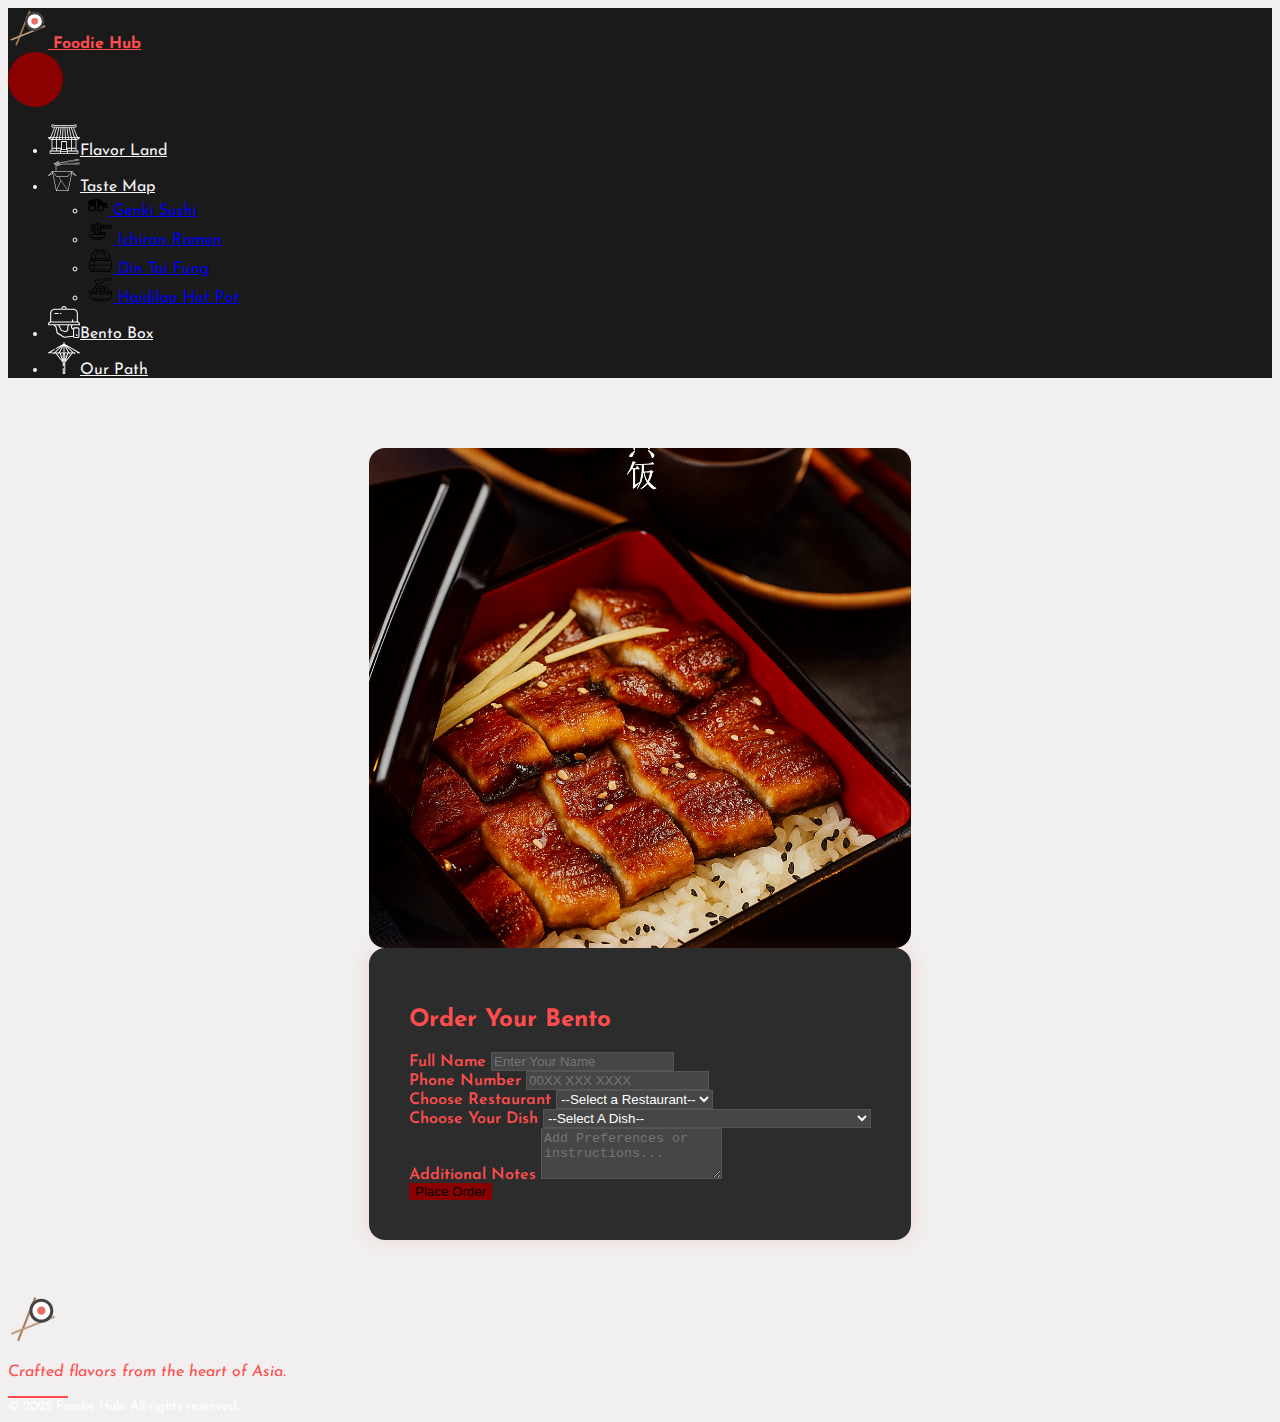
<file: bentobox.html>
<!DOCTYPE html>
<html lang="en">
<head>
    <meta charset="UTF-8">
    <meta name="viewport" content="width=device-width, initial-scale=1.0">
    <title> Order Bento Box</title>
    <link href="https://cdn.jsdelivr.net/npm/bootstrap@5.3.7/dist/css/bootstrap.min.css" rel="stylesheet" integrity="sha384-LN+7fdVzj6u52u30Kp6M/trliBMCMKTyK833zpbD+pXdCLuTusPj697FH4R/5mcr" crossorigin="anonymous">
   <link rel="stylesheet" href="style.css">
   <link rel="icon" href="pictures/logo2.svg">
   <link rel="preconnect" href="https://fonts.googleapis.com">
<link rel="preconnect" href="https://fonts.gstatic.com" crossorigin>
<link href="https://fonts.googleapis.com/css2?family=Josefin+Sans:ital,wght@0,100..700;1,100..700&display=swap" rel="stylesheet">
</head>
<body>

    <nav class="navbar  navbar-expand-md px-3 rounded-pill container mt-4">
        <div class="container-fluid">
      <a href="index.html" class="navbar-brand"><img src="pictures/logo.svg" class="icon-sm"> Foodie Hub</a>
      
      <button class="navbar-toggler custom-toggler" type="button" data-bs-toggle="collapse" data-bs-target="#mainnavbar">
      <span class="navbar-toggler-icon"></span>
      
      </button>
      <div class="collapse navbar-collapse justify-content-center gap-3" id="mainnavbar">
      <ul class="navbar-nav gap-3">
      <li class="nav-item">
        <a href="index.html" class="nav-link d-flex align-items-center gap-2"><img src="pictures/icon1.svg" class="icon-sm-white">Flavor Land</a>
      </li>
      <li class="nav-item dropdown"> 
        <a href="tastemap.html" class="nav-link dropdown-toggle align-items-center gap-2 " role="button" data-bs-toggle="dropdown" aria-expanded="false"><img src="pictures/icon2.svg" class="icon-sm-white">Taste Map</a>
      <ul class="dropdown-menu bg-dark border border-secondary">
      <li>
        <a href="tastemap.html" class="dropdown-item text-white d-flex align-items-center gap-2">
          <img src="pictures/genkiicon.svg" width="20" height="20"> Genki Sushi
        </a>
      </li>
      <li>
        <a href="tastemap2.html" class="dropdown-item text-white d-flex align-items-center gap-2">
          <img src="pictures/ramenicon.svg" width="25" height="25"> Ichiran Ramen
        </a>
      </li>
      <li>
        <a href="tastemap3.html" class="dropdown-item text-white d-flex align-items-center gap-2">
          <img src="pictures/dintaiicon.svg" width="25" height="25"> Din Tai Fung
        </a>
      </li>
      <li>
        <a href="tastemap4.html" class="dropdown-item text-white d-flex align-items-center gap-2">
          <img src="pictures/hotpoticon.svg" width="25" height="25"> Haidilao Hot Pot
        </a>
      </li>
      </ul>
      </li>
      <li class="nav-item">   <a href="bentobox.html" class="nav-link d-flex align-items-center gap-2"><img src="pictures/icon3.svg" class="icon-sm-white">Bento Box</a></li>
      <li class="nav-item">  <a href="ourpath.html" class="nav-link d-flex align-items-center gap-2"><img src="pictures/icon4.svg" class="icon-sm-white">Our Path</a></li>
      </ul>
      </div>
        </div>
      </nav>
<section class="order-section container">
    <div class="row shadow-lg overflow-hidden rounded-4 w-100" style="max-width: 1000px;">

<!-- image side -->
 <div class="col-md-6 img-side"></div>

 <!-- form side -->
  <div class="col-md-6 form-container">
<h2 class="text-center mb-4">Order Your Bento</h2>

<form action="">
    <div class="mb-3">
        <label for="name" class="form-label">Full Name</label>
        <input type="text" class="form-control" id="name" placeholder="Enter Your Name">
    </div>
    <div class="mb-3">
        <label for="phone" class="form-label">Phone Number</label>
        <input type="tel" class="form-control" id="phone" placeholder="00XX XXX XXXX">
    </div>

    <div class="mb-3">
<label for="restaurant" class="form-label">Choose Restaurant</label>
<select class="form-select" id="restaurant">
<option selected disabled>--Select a Restaurant--</option>
<option>Genki Sushi</option>
<option>Ichiran Ramen</option>
<option>Din Tai Fung</option>
<option>Haidilao Hot Pot</option>
</select>
    </div>

    <div class="mb-3">
<label for="dish" class="form-label">Choose Your Dish</label>
<select id="dish" class="form-select">
<option selected disabled>--Select A Dish--</option>
<optgroup label="Genki Sushi">
    <option>Salmon Nigiri ¥120</option>
    <option>Onion Mayo Salmon ¥120</option>
    <option>Seared Salmon w/ Pepper Mayo ¥200</option>   
</optgroup>

<optgroup label="Ichiran Ramen">
    <option>Classic Tonkotsu Ramen ¥890–¥990</option>
    <option>Kae‑Dama (Noodle Refill) ¥210</option>
    <option>Yakibuta (Smoked Pork) ¥490</option>   
</optgroup>

<optgroup label="Din Tai Fung">
    <option>Kurobuta Pork Xiao Long Bao (10 pcs) ¥115–130</option>
    <option>Crab & Pork Xiao Long Bao (10 pcs) ¥135–150</option>
    <option>Chicken Xiao Long Bao (10 pcs) ¥110–120</option>   
</optgroup>

<optgroup label="Haidilao Hot Pot">
    <option>Spicy Pork Broth Base ¥20–40</option>
    <option>Meat Platter ¥30–70</option>
    <option>Hot Pot Combo for Two ¥300–400</option>   
</optgroup>
</select>
    </div>
<div class="mb-3">
<label for="note" class="form-label">Additional Notes</label>
<textarea id="note" class="form-control" rows="3" placeholder="Add Preferences or instructions..."></textarea>
</div>
<div class="text-center mt-4">
<button type="submit" class="btn btn-danger px-5 py-2">Place Order</button>
</div>
</form>
  </div>
    </div>
</section>
<footer class="bg-dark text-white pt-3 pb-4 mt-5 border-top border-secondary">
  <div class="container text-center">
    <img src="pictures/logo.svg" alt="Logo" width="50" height="50" class="mb-3">
    <p class="fw-semibold" style="font-style: italic; color: #ff4d4d;">
      Crafted flavors from the heart of Asia.
    </p>
    <div class="mx-auto my-3" style="width: 60px; height: 2px; background-color: #ff4d4d;"></div>
    <small class="text-secondary">© 2025 Foodie Hub. All rights reserved.</small>
  </div>
</footer>



    <script src="https://cdn.jsdelivr.net/npm/bootstrap@5.3.7/dist/js/bootstrap.bundle.min.js" integrity="sha384-ndDqU0Gzau9qJ1lfW4pNLlhNTkCfHzAVBReH9diLvGRem5+R9g2FzA8ZGN954O5Q" crossorigin="anonymous"></script>
</body>
</html>
</file>
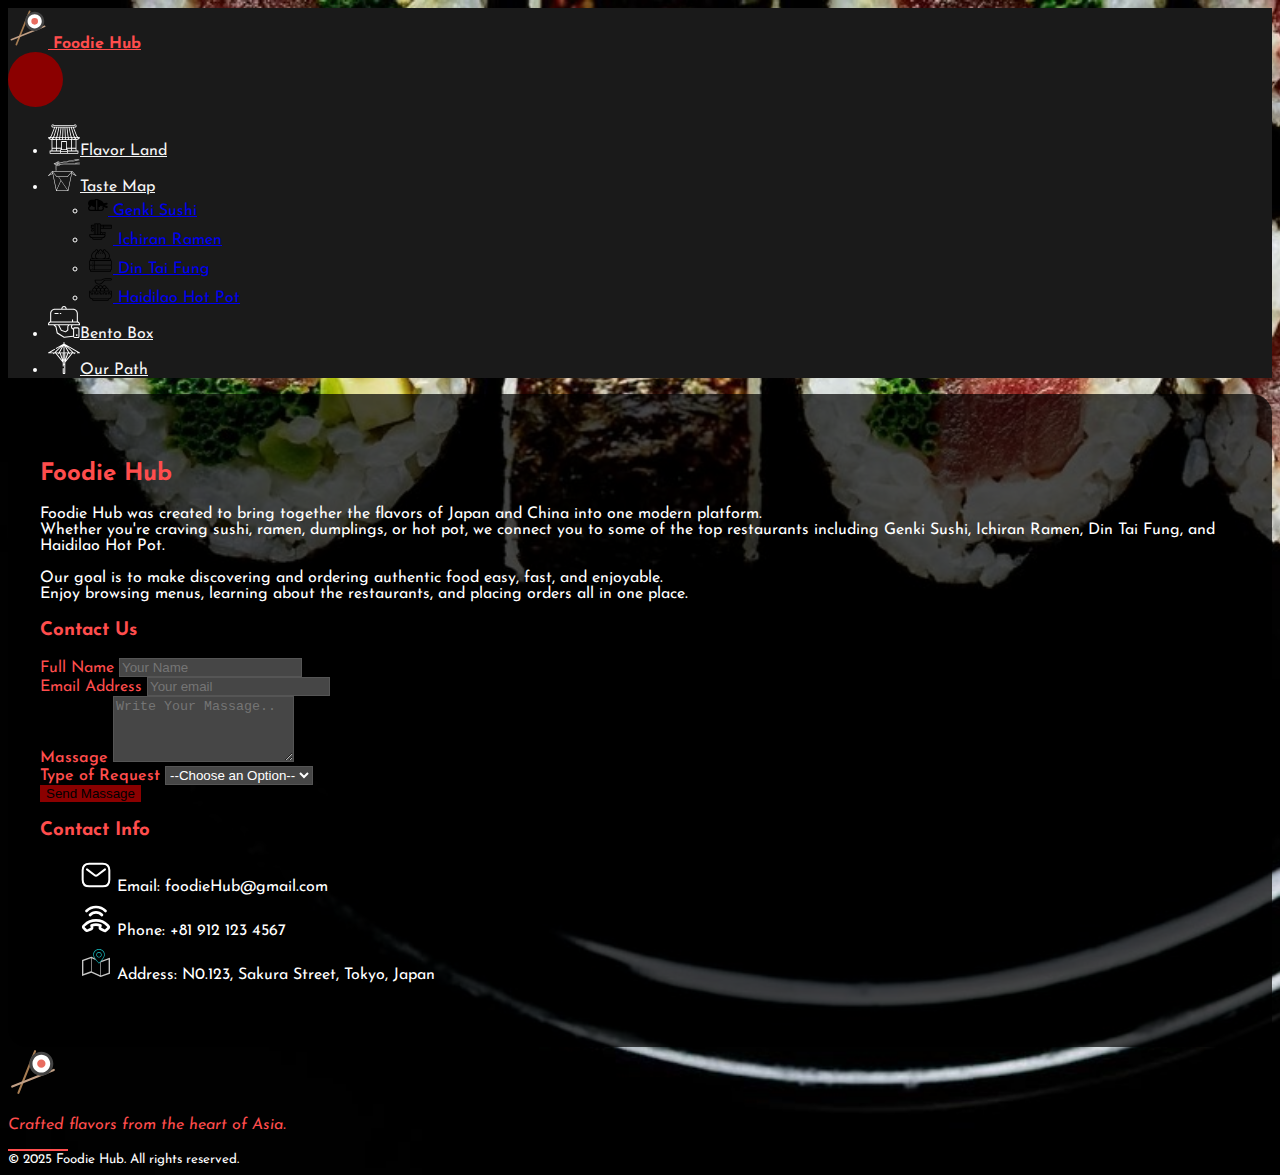
<file: ourpath.html>
<!DOCTYPE html>
<html lang="en">
<head>
    <meta charset="UTF-8">
    <meta name="viewport" content="width=device-width, initial-scale=1.0">
    <title>Our Path</title>
    <link href="https://cdn.jsdelivr.net/npm/bootstrap@5.3.7/dist/css/bootstrap.min.css" rel="stylesheet" integrity="sha384-LN+7fdVzj6u52u30Kp6M/trliBMCMKTyK833zpbD+pXdCLuTusPj697FH4R/5mcr" crossorigin="anonymous">
   <link rel="stylesheet" href="style.css">
   <link rel="icon" href="pictures/logo.svg">
   <link rel="preconnect" href="https://fonts.googleapis.com">
<link rel="preconnect" href="https://fonts.gstatic.com" crossorigin>
<link href="https://fonts.googleapis.com/css2?family=Josefin+Sans:ital,wght@0,100..700;1,100..700&display=swap" rel="stylesheet">

</head>
<body class="contact">
    <nav class="navbar  navbar-expand-md px-3 rounded-pill container mt-4">
        <div class="container-fluid">
      <a href="index.html" class="navbar-brand"><img src="pictures/logo.svg" class="icon-sm"> Foodie Hub</a>
      
      <button class="navbar-toggler custom-toggler" type="button" data-bs-toggle="collapse" data-bs-target="#mainnavbar">
      <span class="navbar-toggler-icon"></span>
      
      </button>
      <div class="collapse navbar-collapse justify-content-center gap-3" id="mainnavbar">
      <ul class="navbar-nav gap-3">
      <li class="nav-item">
        <a href="index.html" class="nav-link d-flex align-items-center gap-2"><img src="pictures/icon1.svg" class="icon-sm-white">Flavor Land</a>
      </li>
      <li class="nav-item dropdown"> 
        <a href="tastemap.html" class="nav-link dropdown-toggle align-items-center gap-2 " role="button" data-bs-toggle="dropdown" aria-expanded="false"><img src="pictures/icon2.svg" class="icon-sm-white">Taste Map</a>
      <ul class="dropdown-menu bg-dark border border-secondary">
      <li>
        <a href="tastemap.html" class="dropdown-item text-white d-flex align-items-center gap-2">
          <img src="pictures/genkiicon.svg" width="20" height="20"> Genki Sushi
        </a>
      </li>
      <li>
        <a href="tastemap2.html" class="dropdown-item text-white d-flex align-items-center gap-2">
          <img src="pictures/ramenicon.svg" width="25" height="25"> Ichiran Ramen
        </a>
      </li>
      <li>
        <a href="tastemap3.html" class="dropdown-item text-white d-flex align-items-center gap-2">
          <img src="pictures/dintaiicon.svg" width="25" height="25"> Din Tai Fung
        </a>
      </li>
      <li>
        <a href="tastemap4.html" class="dropdown-item text-white d-flex align-items-center gap-2">
          <img src="pictures/hotpoticon.svg" width="25" height="25"> Haidilao Hot Pot
        </a>
      </li>
      </ul>
      </li>
      <li class="nav-item">   <a href="bentobox.html" class="nav-link d-flex align-items-center gap-2"><img src="pictures/icon3.svg" class="icon-sm-white">Bento Box</a></li>
      <li class="nav-item">  <a href="ourpath.html" class="nav-link d-flex align-items-center gap-2"><img src="pictures/icon4.svg" class="icon-sm-white">Our Path</a></li>
      </ul>
      </div>
        </div>
      </nav>

      <section class="container my-5">
<div class="overlay">

    <!-- درباره سایت -->

<div class="mb-5">
<h2>Foodie Hub</h2>
<p class="mt-3">
  Foodie Hub was created to bring together the flavors of Japan and China into one modern platform. <br>
  Whether you're craving sushi, ramen, dumplings, or hot pot, we connect you to some of the top restaurants including Genki Sushi, Ichiran Ramen, Din Tai Fung, and Haidilao Hot Pot.
</p>
<p> Our goal is to make discovering and ordering authentic food easy, fast, and enjoyable. <br>
   Enjoy browsing menus, learning about the restaurants, and placing orders all in one place.</p>
</div>

<!-- فرم تماس -->
<div class="mb-5">
<h3>Contact Us</h3>
<form class="mt-4">
<div class="row mb-3">
<div class="col-md-6">
<label for="name" class="from-label">Full Name</label>
<input type="text" class="form-control" id="name" placeholder="Your Name">
</div>
<div class="col-md-6">
    <label for="email" class="from-label">Email Address</label>
    <input type="email" class="form-control" id="email" placeholder="Your email">
    </div>
</div>
<div class="mb-3">
    <label for="massage" class="form-label">Massage</label>
    <textarea id="massage" class="form-control" rows="4" placeholder="Write Your Massage.."></textarea>
</div>

<div class="mb-4">
<label for="type" class="form-label">Type of Request</label>
<select id="type" class="form-select">
<option disabled selected>--Choose an Option--</option>
<option>Support</option>
<option>Question</option>
<option>Feedback</option>
<option>Complaint</option>
</select>
</div>
<div class="text-center">
    <button type="submit" class="btn btn-danger px-5 py2">Send Massage</button>
</div>
</form>
</div>
<!-- اطلاعات تماس -->
 <div class="mb-4">
<h3>Contact Info</h3>
<ul class="contact-info mt-3">
<li> <img src="pictures/icon5.svg" class="icon-sm-white"> Email: foodieHub@gmail.com </li>
<li><img src="pictures/icon6.svg" class="icon-sm-white"> Phone: +81 912 123 4567</li>
<li><img src="pictures/icon7.svg" class="icon-sm-white"> Address: N0.123, Sakura Street, Tokyo, Japan</li>
</ul>
 </div>
</div>
      </section>
      <footer class="bg-dark text-white pt-3 pb-4 mt-5 border-top border-secondary">
        <div class="container text-center">
          <img src="pictures/logo.svg" alt="Logo" width="50" height="50" class="mb-3">
          <p class="fw-semibold" style="font-style: italic; color: #ff4d4d;">
            Crafted flavors from the heart of Asia.
          </p>
          <div class="mx-auto my-3" style="width: 60px; height: 2px; background-color: #ff4d4d;"></div>
          <small class="text-secondary">© 2025 Foodie Hub. All rights reserved.</small>
        </div>
      </footer>



      <script src="https://cdn.jsdelivr.net/npm/bootstrap@5.3.7/dist/js/bootstrap.bundle.min.js" integrity="sha384-ndDqU0Gzau9qJ1lfW4pNLlhNTkCfHzAVBReH9diLvGRem5+R9g2FzA8ZGN954O5Q" crossorigin="anonymous"></script>
</body>
</html>
</file>
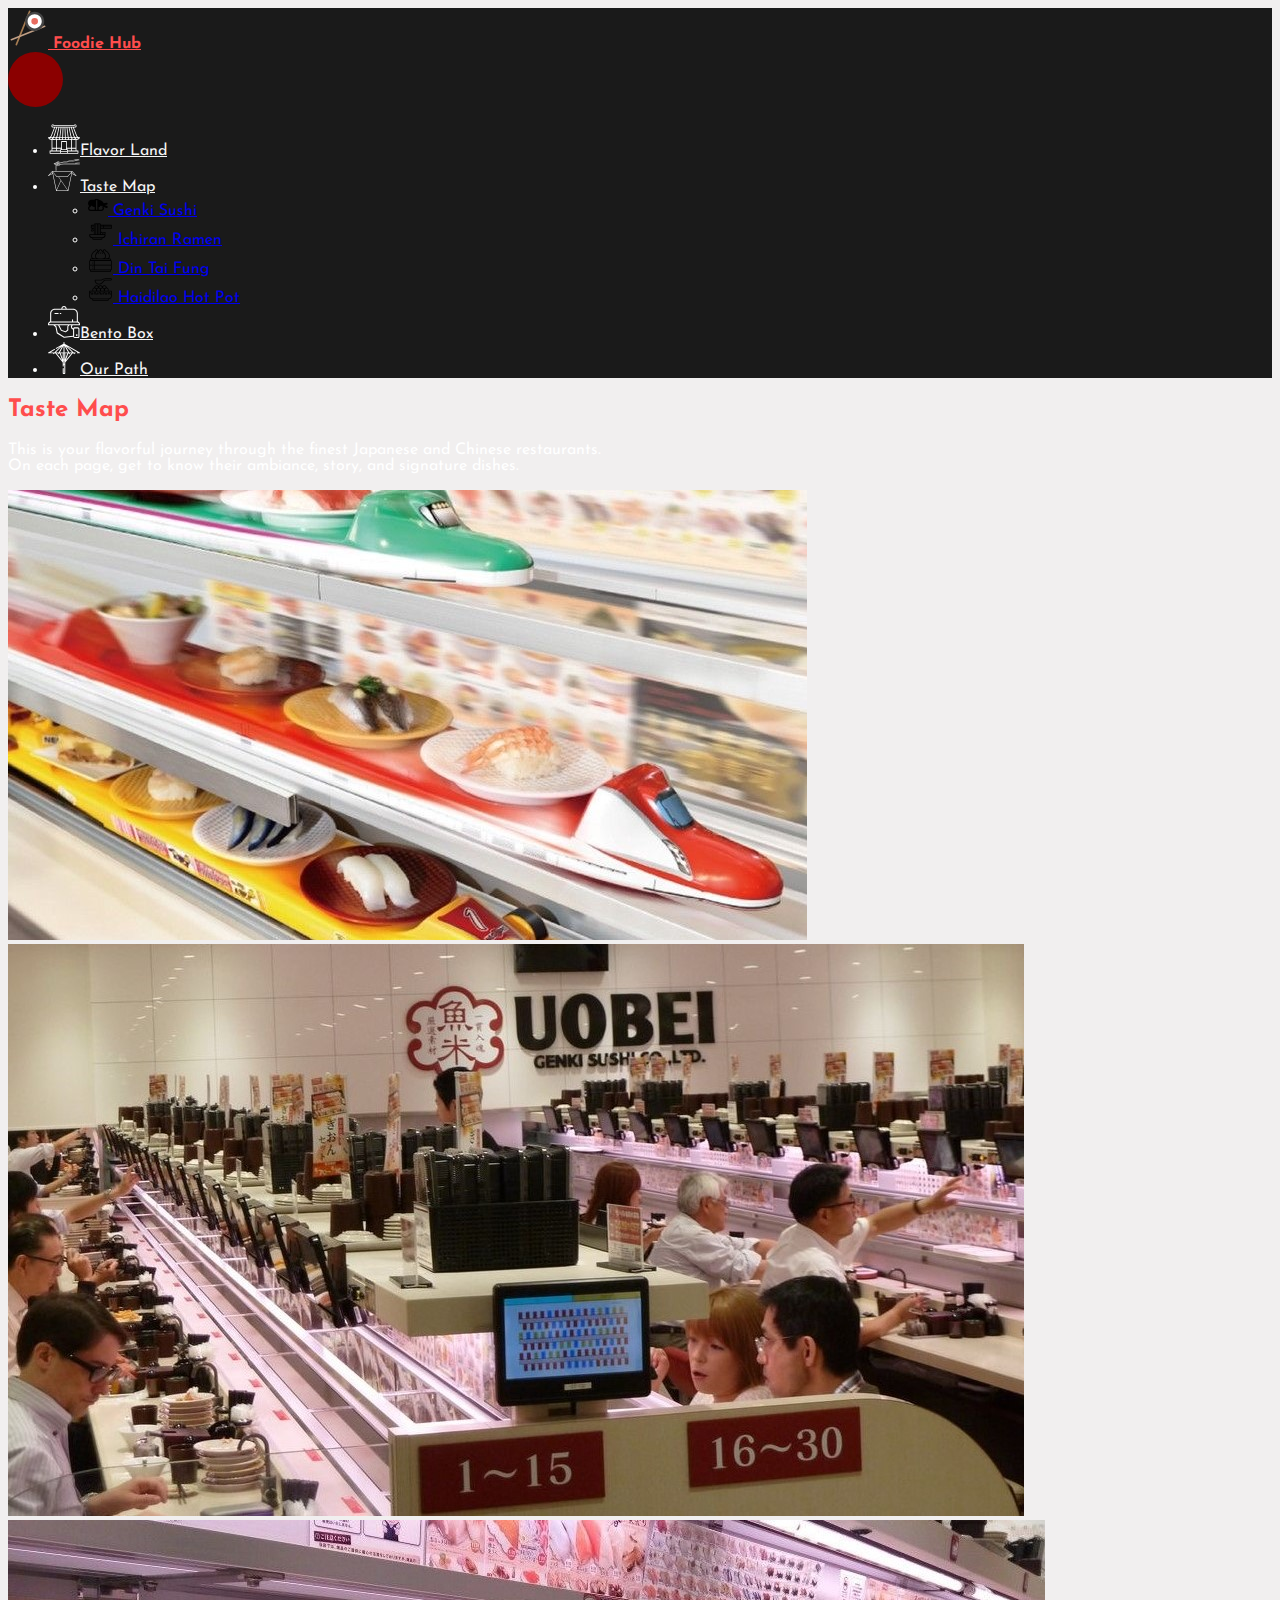
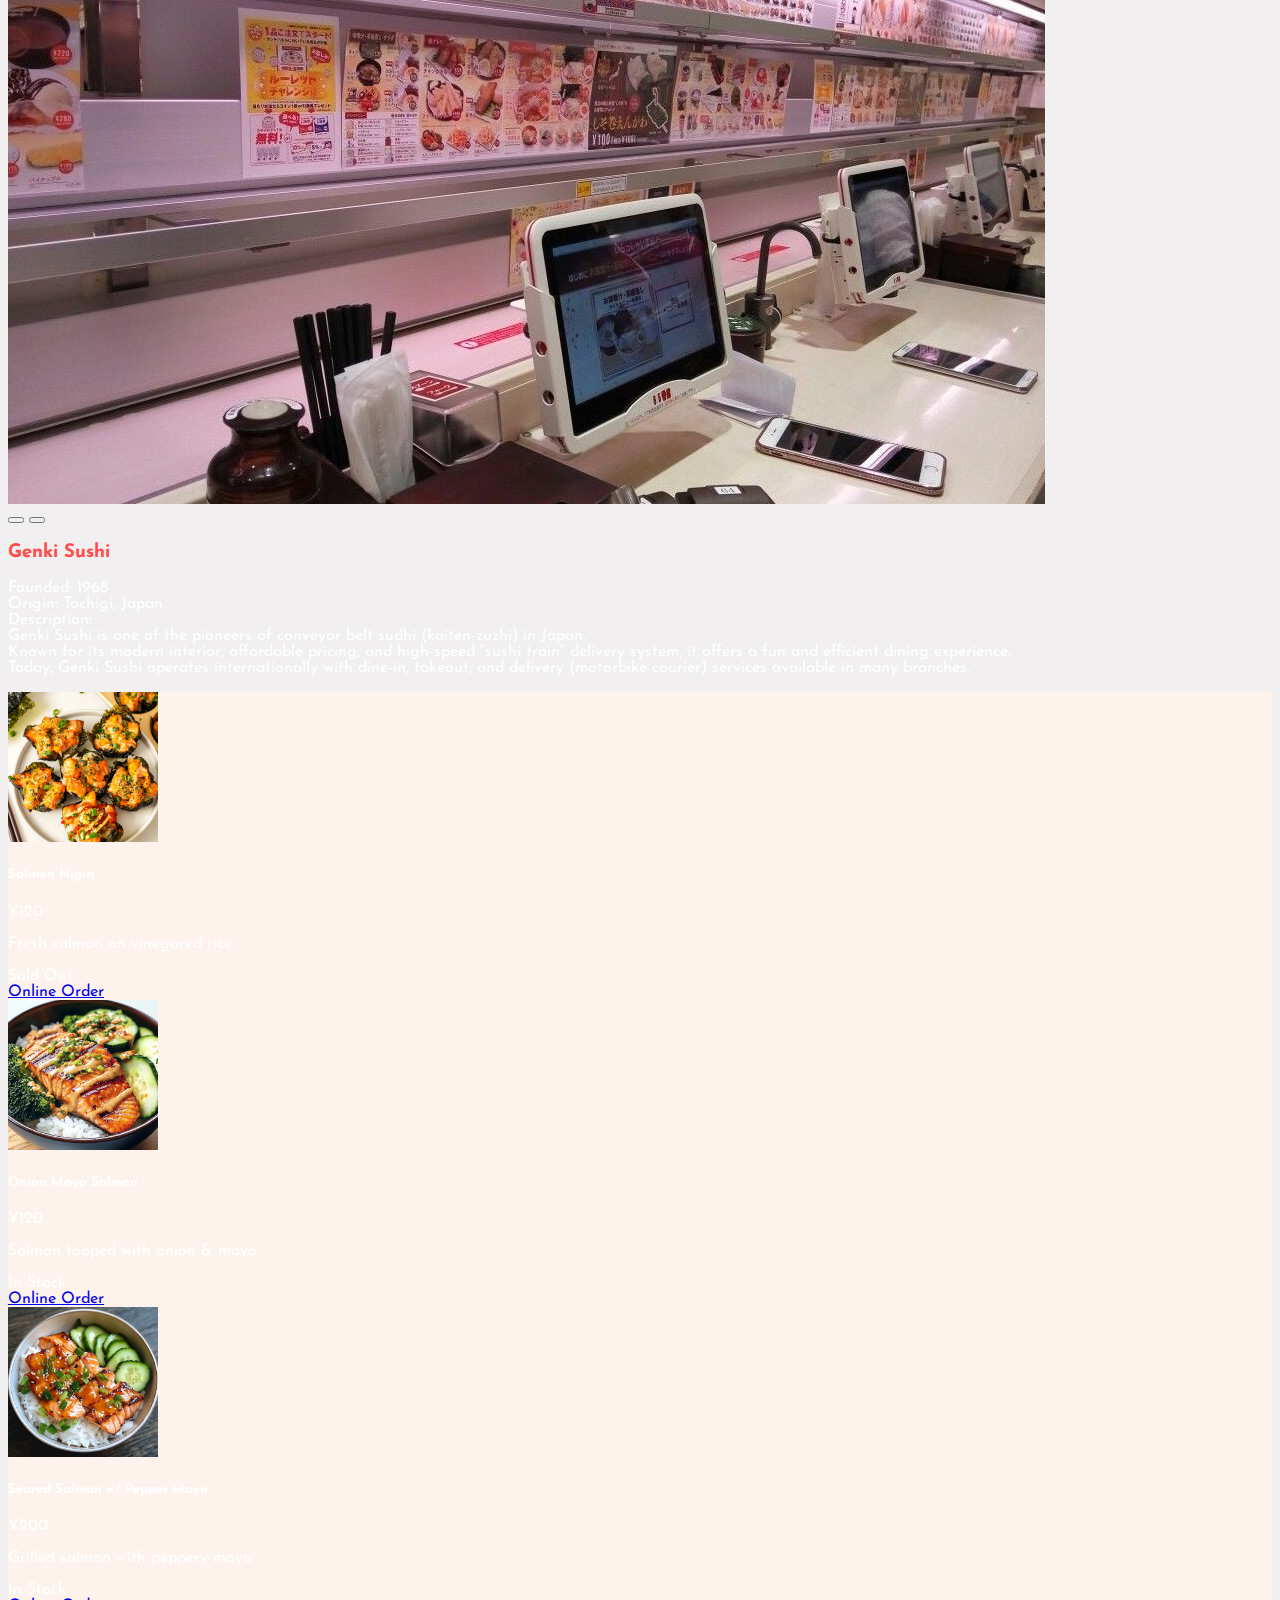
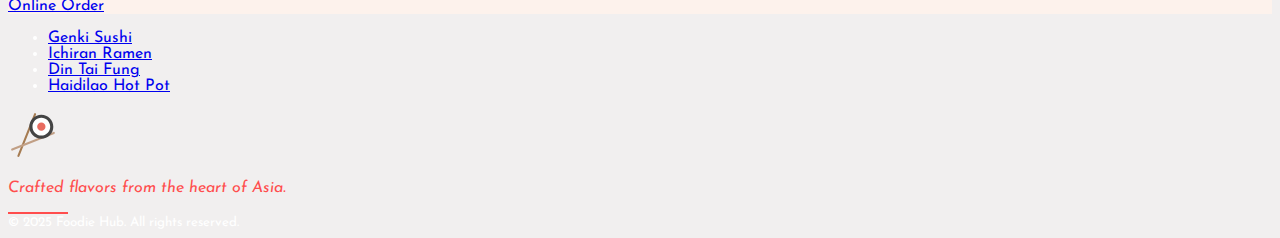
<file: tastemap.html>
<!DOCTYPE html>
<html lang="en">
<head>
    <meta charset="UTF-8">
    <meta name="viewport" content="width=device-width, initial-scale=1.0">
    <title>Taste Map</title>
    <link href="https://cdn.jsdelivr.net/npm/bootstrap@5.3.7/dist/css/bootstrap.min.css" rel="stylesheet" integrity="sha384-LN+7fdVzj6u52u30Kp6M/trliBMCMKTyK833zpbD+pXdCLuTusPj697FH4R/5mcr" crossorigin="anonymous">
    <link rel="stylesheet" href="style.css">
    <link rel="icon" href="pictures/logo2.svg">
    <link rel="preconnect" href="https://fonts.googleapis.com">
<link rel="preconnect" href="https://fonts.gstatic.com" crossorigin>
<link href="https://fonts.googleapis.com/css2?family=Josefin+Sans:ital,wght@0,100..700;1,100..700&display=swap" rel="stylesheet">
 
</head>
<body>
    <nav class="navbar  navbar-expand-md px-3 rounded-pill container mt-4">
        <div class="container-fluid">
      <a href="index.html" class="navbar-brand"><img src="pictures/logo.svg" class="icon-sm"> Foodie Hub</a>
      
      <button class="navbar-toggler custom-toggler" type="button" data-bs-toggle="collapse" data-bs-target="#mainnavbar">
      <span class="navbar-toggler-icon"></span>
      
      </button>
      <div class="collapse navbar-collapse justify-content-center gap-3" id="mainnavbar">
      <ul class="navbar-nav gap-3">
      <li class="nav-item">
        <a href="index.html" class="nav-link d-flex align-items-center gap-2"><img src="pictures/icon1.svg" class="icon-sm-white">Flavor Land</a>
      </li>
      <li class="nav-item dropdown"> 
        <a href="tastemap.html" class="nav-link dropdown-toggle align-items-center gap-2 " role="button" data-bs-toggle="dropdown" aria-expanded="false"><img src="pictures/icon2.svg" class="icon-sm-white">Taste Map</a>
      <ul class="dropdown-menu bg-dark border border-secondary">
      <li>
        <a href="tastemap.html" class="dropdown-item text-white d-flex align-items-center gap-2">
          <img src="pictures/genkiicon.svg" width="20" height="20"> Genki Sushi
        </a>
      </li>
      <li>
        <a href="tastemap2.html" class="dropdown-item text-white d-flex align-items-center gap-2">
          <img src="pictures/ramenicon.svg" width="25" height="25"> Ichiran Ramen
        </a>
      </li>
      <li>
        <a href="tastemap3.html" class="dropdown-item text-white d-flex align-items-center gap-2">
          <img src="pictures/dintaiicon.svg" width="25" height="25"> Din Tai Fung
        </a>
      </li>
      <li>
        <a href="tastemap4.html" class="dropdown-item text-white d-flex align-items-center gap-2">
          <img src="pictures/hotpoticon.svg" width="25" height="25"> Haidilao Hot Pot
        </a>
      </li>
      </ul>
      </li>
      <li class="nav-item">   <a href="bentobox.html" class="nav-link d-flex align-items-center gap-2"><img src="pictures/icon3.svg" class="icon-sm-white">Bento Box</a></li>
      <li class="nav-item">  <a href="ourpath.html" class="nav-link d-flex align-items-center gap-2"><img src="pictures/icon4.svg" class="icon-sm-white">Our Path</a></li>
      </ul>
      </div>
        </div>
      </nav>

 <!-- توضیح بخش -->
  <section class="container mt-5 text-center">
<h2 class="fw-bold text-dark">Taste Map</h2>
<p class="lead text-secondary">This is your flavorful journey through the finest Japanese and Chinese restaurants. <br>
     On each page, get to know their ambiance, story, and signature dishes.</p>
</section>

<!-- Carousel -->
 <div id="genkicarousel" class="carousel slide container mt-4" data-bs-ride="carousel">
<div class="carousel-inner rounded">
<div class="carousel-item active">
    <img src="pictures/genki1.JPG" class="d-block w-100">
</div>
<div class="carousel-item">
    <img src="pictures/genki2.JPG" class="d-block w-100">
</div>
<div class="carousel-item">
    <img src="pictures/genki3.JPG" class="d-block w-100">
</div>
</div>
<button class="carousel-control-prev" type="button" data-bs-target="#genkicarousel" data-bs-slide="prev">
    <span class="carousel-control-prev-icon"></span>
</button>
<button class="carousel-control-next" type="button" data-bs-target="#genkicarousel" data-bs-slide="next">
    <span class="carousel-control-next-icon"></span>
</button>
 </div>

 <!-- توضیح درباره رستوران -->

 <section class="container my-5">
<h3 class="text-dark fw-bold">Genki Sushi</h3>
<p class="text-secondary">
    Founded: 1968 <br>
    Origin: Tochigi, Japan <br>
    Description: <br>
    Genki Sushi is one of the pioneers of conveyor belt sudhi (kaiten-zuzhi) in Japan. <br>
    Known for its modern interior, affordable pricing, and high-speed “sushi train” delivery system, it offers a fun and efficient dining experience. <br>
    Today, Genki Sushi operates internationally with dine-in, takeout, and delivery (motorbike courier) services available in many branches.
</p>
 </section>

 <!-- منو غذا -->
 
<section class="container mt-5 py-5" style="background-color: #fdf2ec;">
    <div class="container">
<div class="row justify-content-center g-4">

<!-- food Card 1 -->
<div class="col-md-4">
<div class="card text-center shadow rounded-4 border-0 p-3">
    <img src="pictures/genkifood1.JPG" class="card-img-top rounded-circle mx-auto mt-3" style="width: 150px ; height: 150px; object-fit: cover;">
<div class="card-body">
<h5 class="card-title fw-bold ">Salmon Nigiri</h5>
<p class="text-danger fw-bold">¥120</p>
<p class="card-text text-secondary small">Fresh salmon on vinegared rice</p>
<span class="badge bg-danger my-2">Sold Out</span>
<br>
<a href="bentobox.html" class="btn btn-secondary px-4 rounded-pill">Online Order</a>
</div>
</div>
</div>
<!-- food Card 2 -->
<div class="col-md-4">
    <div class="card text-center shadow rounded-4 border-0 p-3">
        <img src="pictures/genkifood2.JPG" class="card-img-top rounded-circle mx-auto mt-3" style="width: 150px ; height: 150px; object-fit: cover;">
    <div class="card-body">
    <h5 class="card-title fw-bold ">Onion Mayo Salmon</h5>
    <p class="text-danger fw-bold">¥120</p>
    <p class="card-text text-secondary small">Salmon topped with onion & mayo</p>
    <span class="badge bg-success my-2">In Stock</span>
<br>
    <a href="bentobox.html" class="btn btn-secondary px-4 rounded-pill">Online Order</a>
    </div>
    </div>
    </div>



<!-- food Card 3 -->
<div class="col-md-4">
    <div class="card text-center shadow rounded-4 border-0 p-3">
        <img src="pictures/genkifood3.JPG" class="card-img-top rounded-circle mx-auto mt-3" style="width: 150px ; height: 150px; object-fit: cover;">
    <div class="card-body">
    <h5 class="card-title fw-bold ">Seared Salmon w/ Pepper Mayo</h5>
    <p class="text-danger fw-bold">¥200</p>
    <p class="card-text text-secondary small">Grilled salmon with peppery mayo</p>
    <span class="badge bg-success my-2">In Stock</span>
    <br>
    <a href="bentobox.html" class="btn btn-secondary px-4 rounded-pill">Online Order</a>
    </div>
    </div>
    </div>

</div>
    </div>
</section>

<!-- Pagination -->
<nav class="container mt-3">
    <ul class="pagination">
<li class="page-item active"><a href="tastemap.html" class="page-link bg-danger border-danger">Genki Sushi</a></li>
<li class="page-item"><a href="tastemap2.html" class="page-link text-dark">Ichiran Ramen</a></li>
<li class="page-item"><a href="tastemap3.html" class="page-link text-dark">Din Tai Fung</a></li>
<li class="page-item"><a href="tastemap4.html" class="page-link text-dark">Haidilao Hot Pot</a></li>

    </ul>

 </nav>
 <footer class="bg-dark text-white pt-3 pb-4 mt-5 border-top border-secondary">
  <div class="container text-center">
    <img src="pictures/logo.svg" alt="Logo" width="50" height="50" class="mb-3">
    <p class="fw-semibold" style="font-style: italic; color: #ff4d4d;">
      Crafted flavors from the heart of Asia.
    </p>
    <div class="mx-auto my-3" style="width: 60px; height: 2px; background-color: #ff4d4d;"></div>
    <small class="text-secondary">© 2025 Foodie Hub. All rights reserved.</small>
  </div>
</footer>
  

      <script src="https://cdn.jsdelivr.net/npm/bootstrap@5.3.7/dist/js/bootstrap.bundle.min.js" integrity="sha384-ndDqU0Gzau9qJ1lfW4pNLlhNTkCfHzAVBReH9diLvGRem5+R9g2FzA8ZGN954O5Q" crossorigin="anonymous"></script>
</body>
</html>
</file>
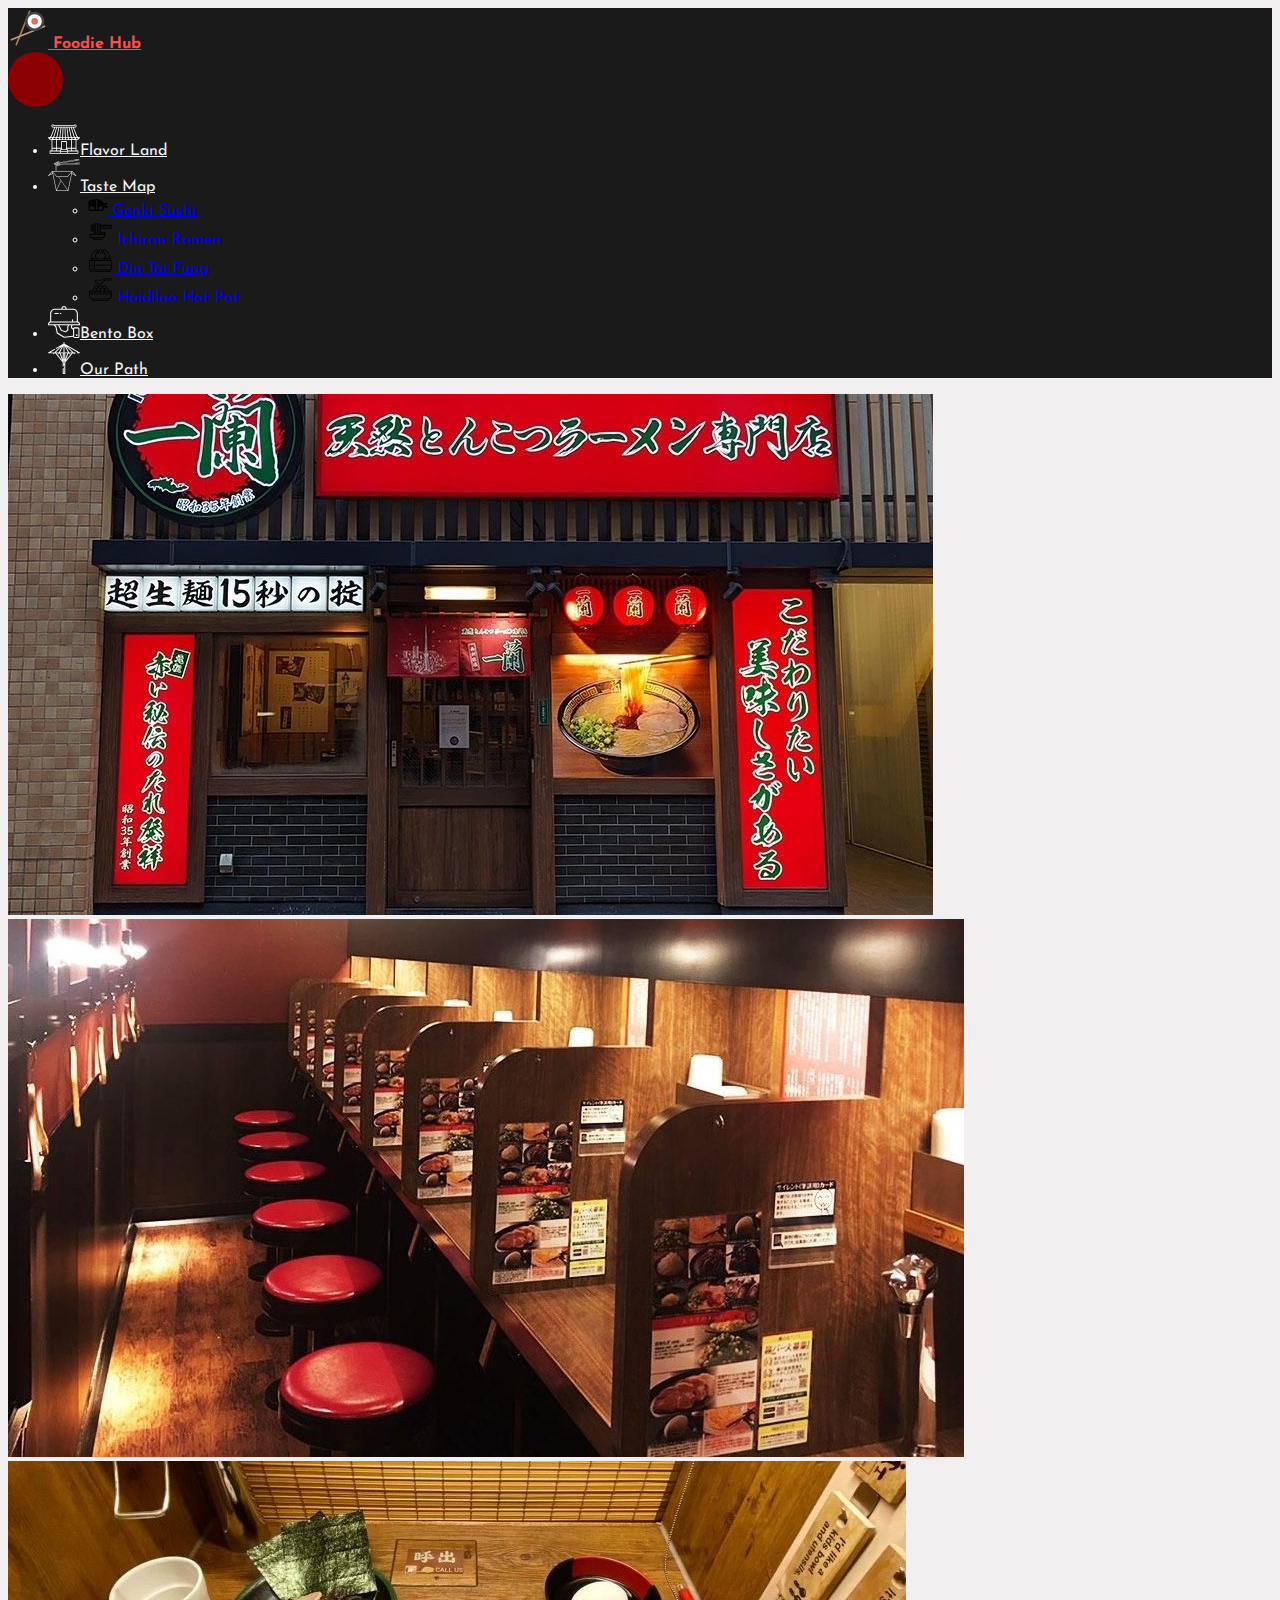
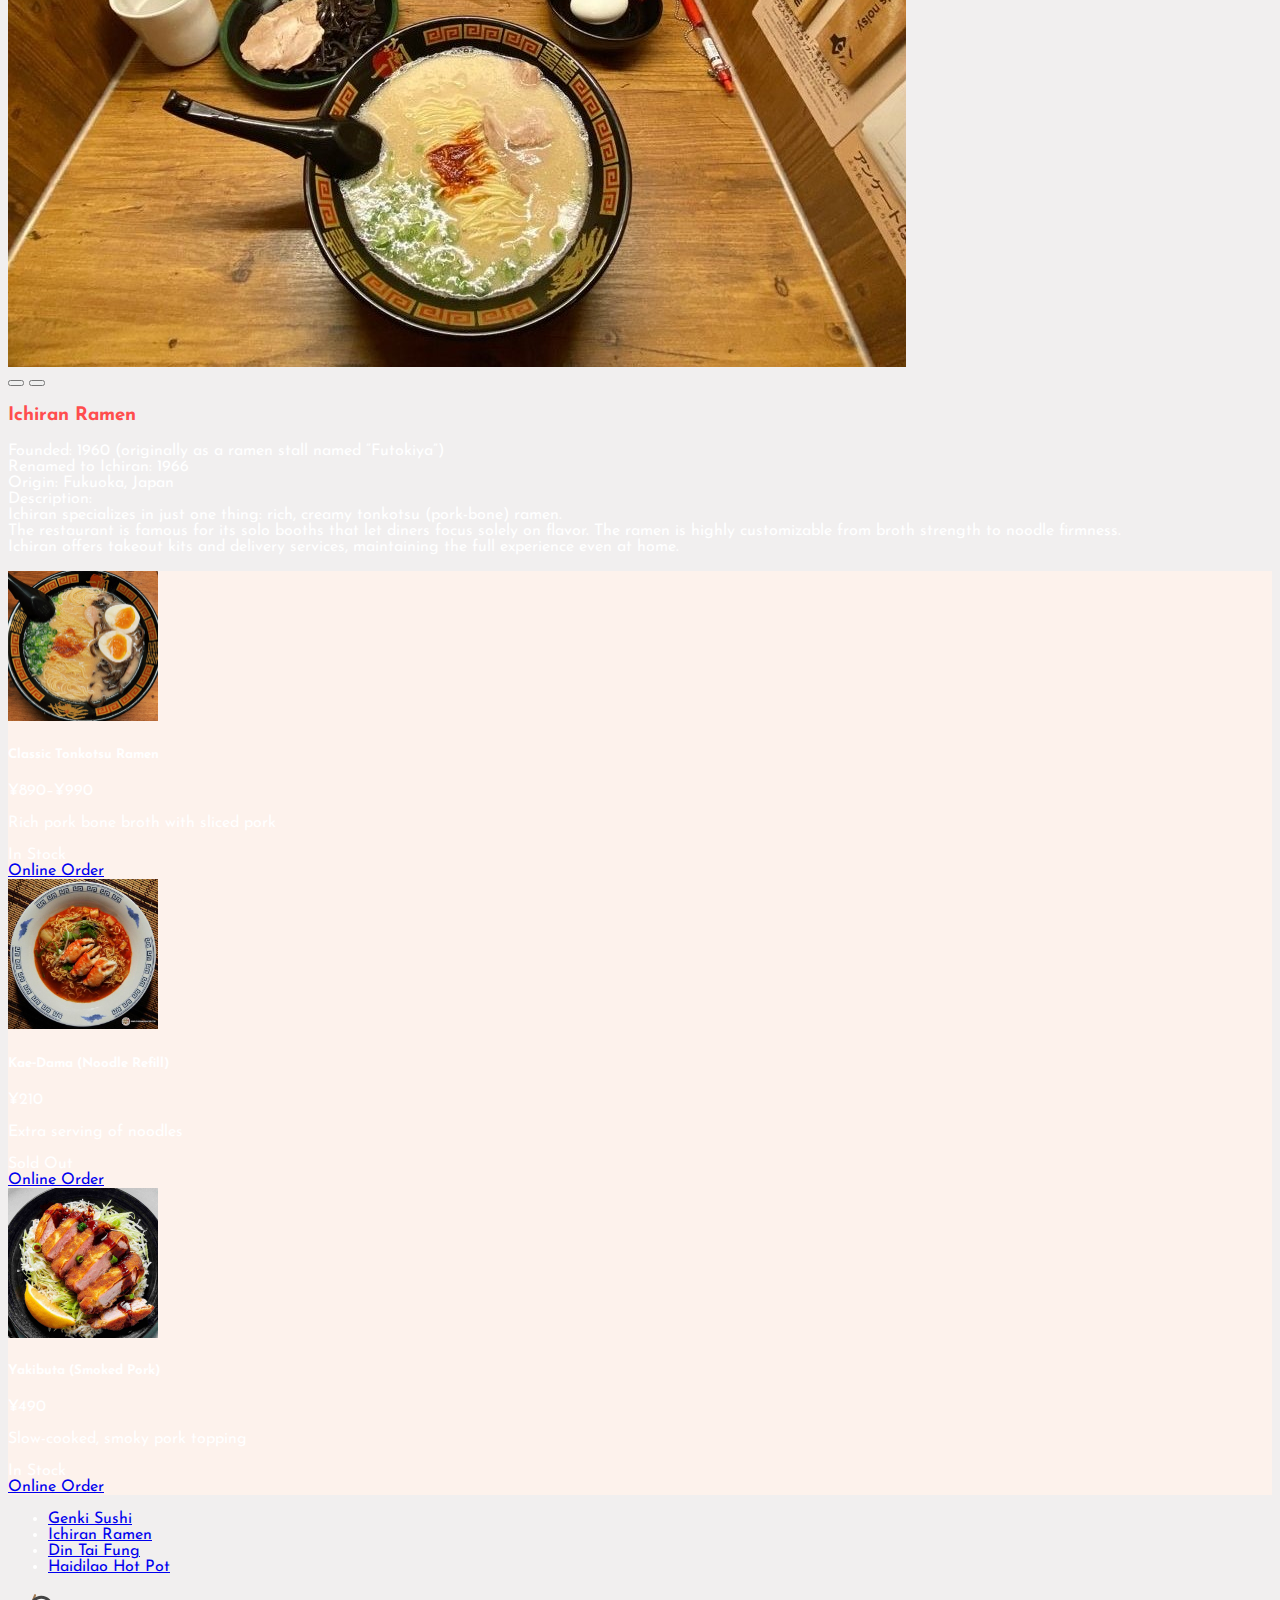
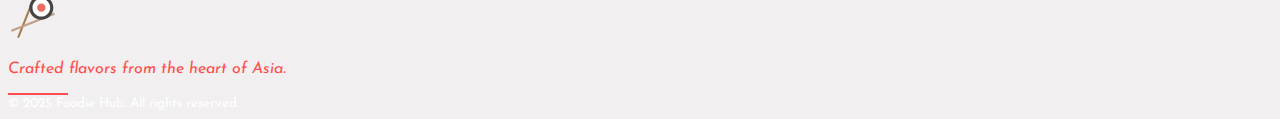
<file: tastemap2.html>
<!DOCTYPE html>
<html lang="en">
<head>
    <meta charset="UTF-8">
    <meta name="viewport" content="width=device-width, initial-scale=1.0">
    <title>Taste Map</title>
    <link href="https://cdn.jsdelivr.net/npm/bootstrap@5.3.7/dist/css/bootstrap.min.css" rel="stylesheet" integrity="sha384-LN+7fdVzj6u52u30Kp6M/trliBMCMKTyK833zpbD+pXdCLuTusPj697FH4R/5mcr" crossorigin="anonymous">
    <link rel="stylesheet" href="style.css">
    <link rel="icon" href="pictures/logo2.svg">
    <link rel="preconnect" href="https://fonts.googleapis.com">
<link rel="preconnect" href="https://fonts.gstatic.com" crossorigin>
<link href="https://fonts.googleapis.com/css2?family=Josefin+Sans:ital,wght@0,100..700;1,100..700&display=swap" rel="stylesheet">
 
</head>
<body>
    <nav class="navbar  navbar-expand-md px-3 rounded-pill container mt-4">
        <div class="container-fluid">
      <a href="index.html" class="navbar-brand"><img src="pictures/logo.svg" class="icon-sm"> Foodie Hub</a>
      
      <button class="navbar-toggler custom-toggler" type="button" data-bs-toggle="collapse" data-bs-target="#mainnavbar">
      <span class="navbar-toggler-icon"></span>
      
      </button>
      <div class="collapse navbar-collapse justify-content-center gap-3" id="mainnavbar">
      <ul class="navbar-nav gap-3">
      <li class="nav-item">
        <a href="index.html" class="nav-link d-flex align-items-center gap-2"><img src="pictures/icon1.svg" class="icon-sm-white">Flavor Land</a>
      </li>
      <li class="nav-item dropdown"> 
        <a href="tastemap.html" class="nav-link dropdown-toggle align-items-center gap-2 " role="button" data-bs-toggle="dropdown" aria-expanded="false"><img src="pictures/icon2.svg" class="icon-sm-white">Taste Map</a>
      <ul class="dropdown-menu bg-dark border border-secondary">
      <li>
        <a href="tastemap.html" class="dropdown-item text-white d-flex align-items-center gap-2">
          <img src="pictures/genkiicon.svg" width="20" height="20"> Genki Sushi
        </a>
      </li>
      <li>
        <a href="tastemap2.html" class="dropdown-item text-white d-flex align-items-center gap-2">
          <img src="pictures/ramenicon.svg" width="25" height="25"> Ichiran Ramen
        </a>
      </li>
      <li>
        <a href="tastemap3.html" class="dropdown-item text-white d-flex align-items-center gap-2">
          <img src="pictures/dintaiicon.svg" width="25" height="25"> Din Tai Fung
        </a>
      </li>
      <li>
        <a href="tastemap4.html" class="dropdown-item text-white d-flex align-items-center gap-2">
          <img src="pictures/hotpoticon.svg" width="25" height="25"> Haidilao Hot Pot
        </a>
      </li>
      </ul>
      </li>
      <li class="nav-item">   <a href="bentobox.html" class="nav-link d-flex align-items-center gap-2"><img src="pictures/icon3.svg" class="icon-sm-white">Bento Box</a></li>
      <li class="nav-item">  <a href="ourpath.html" class="nav-link d-flex align-items-center gap-2"><img src="pictures/icon4.svg" class="icon-sm-white">Our Path</a></li>
      </ul>
      </div>
        </div>
      </nav>

<!-- Carousel -->
 <div id="genkicarousel" class="carousel slide container mt-4" data-bs-ride="carousel">
<div class="carousel-inner rounded">
<div class="carousel-item active">
    <img src="pictures/ramen1.JPG" class="d-block w-100">
</div>
<div class="carousel-item">
    <img src="pictures/ramen2.JPG" class="d-block w-100">
</div>
<div class="carousel-item">
    <img src="pictures/ramen3.JPG" class="d-block w-100">
</div>
</div>
<button class="carousel-control-prev" type="button" data-bs-target="#genkicarousel" data-bs-slide="prev">
    <span class="carousel-control-prev-icon"></span>
</button>
<button class="carousel-control-next" type="button" data-bs-target="#genkicarousel" data-bs-slide="next">
    <span class="carousel-control-next-icon"></span>
</button>
 </div>

 <!-- توضیح درباره رستوران -->

 <section class="container my-5">
<h3 class="text-dark fw-bold">Ichiran Ramen</h3>
<p class="text-secondary">
Founded: 1960 (originally as a ramen stall named “Futokiya”) <br>
Renamed to Ichiran: 1966 <br>
Origin: Fukuoka, Japan <br>
Description: <br>
Ichiran specializes in just one thing: rich, creamy tonkotsu (pork-bone) ramen. <br>
The restaurant is famous for its solo booths that let diners focus solely on flavor. The ramen is highly customizable from broth strength to noodle firmness. <br>
Ichiran offers takeout kits and delivery services, maintaining the full experience even at home.
</p>
 </section>


<!-- منو غذا -->

<section class="container mt-5 py-5" style="background-color: #fdf2ec;">
    <div class="container">
<div class="row justify-content-center g-4">

<!-- food Card 1 -->
<div class="col-md-4">
<div class="card text-center shadow rounded-4 border-0 p-3">
    <img src="pictures/ramenfood1.JPG" class="card-img-top rounded-circle mx-auto mt-3" style="width: 150px ; height: 150px; object-fit: cover;">
<div class="card-body">
<h5 class="card-title fw-bold ">Classic Tonkotsu Ramen</h5>
<p class="text-danger fw-bold">¥890–¥990</p>
<p class="card-text text-secondary small">Rich pork bone broth with sliced pork</p>
<span class="badge bg-success my-2">In Stock</span>
    <br>
<a href="bentobox.html" class="btn btn-secondary px-4 rounded-pill">Online Order</a>
</div>
</div>
</div>
<!-- food Card 2 -->
<div class="col-md-4">
    <div class="card text-center shadow rounded-4 border-0 p-3">
        <img src="pictures/ramenfood2.JPG" class="card-img-top rounded-circle mx-auto mt-3" style="width: 150px ; height: 150px; object-fit: cover;">
    <div class="card-body">
    <h5 class="card-title fw-bold ">Kae‑Dama (Noodle Refill)</h5>
    <p class="text-danger fw-bold">¥210</p>
    <p class="card-text text-secondary small">Extra serving of noodles</p>
    <span class="badge bg-danger my-2">Sold Out</span>
    <br>
    <a href="bentobox.html" class="btn btn-secondary px-4 rounded-pill">Online Order</a>
    </div>
    </div>
    </div>



<!-- food Card 3 -->
<div class="col-md-4">
    <div class="card text-center shadow rounded-4 border-0 p-3">
        <img src="pictures/ramenfood3.JPG" class="card-img-top rounded-circle mx-auto mt-3" style="width: 150px ; height: 150px; object-fit: cover;">
    <div class="card-body">
    <h5 class="card-title fw-bold ">Yakibuta (Smoked Pork)</h5>
    <p class="text-danger fw-bold">¥490</p>
    <p class="card-text text-secondary small">Slow-cooked, smoky pork topping</p>
    <span class="badge bg-success my-2">In Stock</span>
    <br>
    <a href="bentobox.html" class="btn btn-secondary px-4 rounded-pill">Online Order</a>
    </div>
    </div>
    </div>

</div>
    </div>

</section>

<!-- Pagination -->
<nav class="container mt-3">
    <ul class="pagination">
<li class="page-item active"><a href="tastemap.html" class="page-link bg-danger border-danger">Genki Sushi</a></li>
<li class="page-item"><a href="tastemap2.html" class="page-link text-dark">Ichiran Ramen</a></li>
<li class="page-item"><a href="tastemap3.html" class="page-link text-dark">Din Tai Fung</a></li>
<li class="page-item"><a href="tastemap4.html" class="page-link text-dark">Haidilao Hot Pot</a></li>

    </ul>

 </nav>
 <footer class="bg-dark text-white pt-3 pb-4 mt-5 border-top border-secondary">
  <div class="container text-center">
    <img src="pictures/logo.svg" alt="Logo" width="50" height="50" class="mb-3">
    <p class="fw-semibold" style="font-style: italic; color: #ff4d4d;">
      Crafted flavors from the heart of Asia.
    </p>
    <div class="mx-auto my-3" style="width: 60px; height: 2px; background-color: #ff4d4d;"></div>
    <small class="text-secondary">© 2025 Foodie Hub. All rights reserved.</small>
  </div>
</footer>
  

      <script src="https://cdn.jsdelivr.net/npm/bootstrap@5.3.7/dist/js/bootstrap.bundle.min.js" integrity="sha384-ndDqU0Gzau9qJ1lfW4pNLlhNTkCfHzAVBReH9diLvGRem5+R9g2FzA8ZGN954O5Q" crossorigin="anonymous"></script>
</body>
</html>
</file>
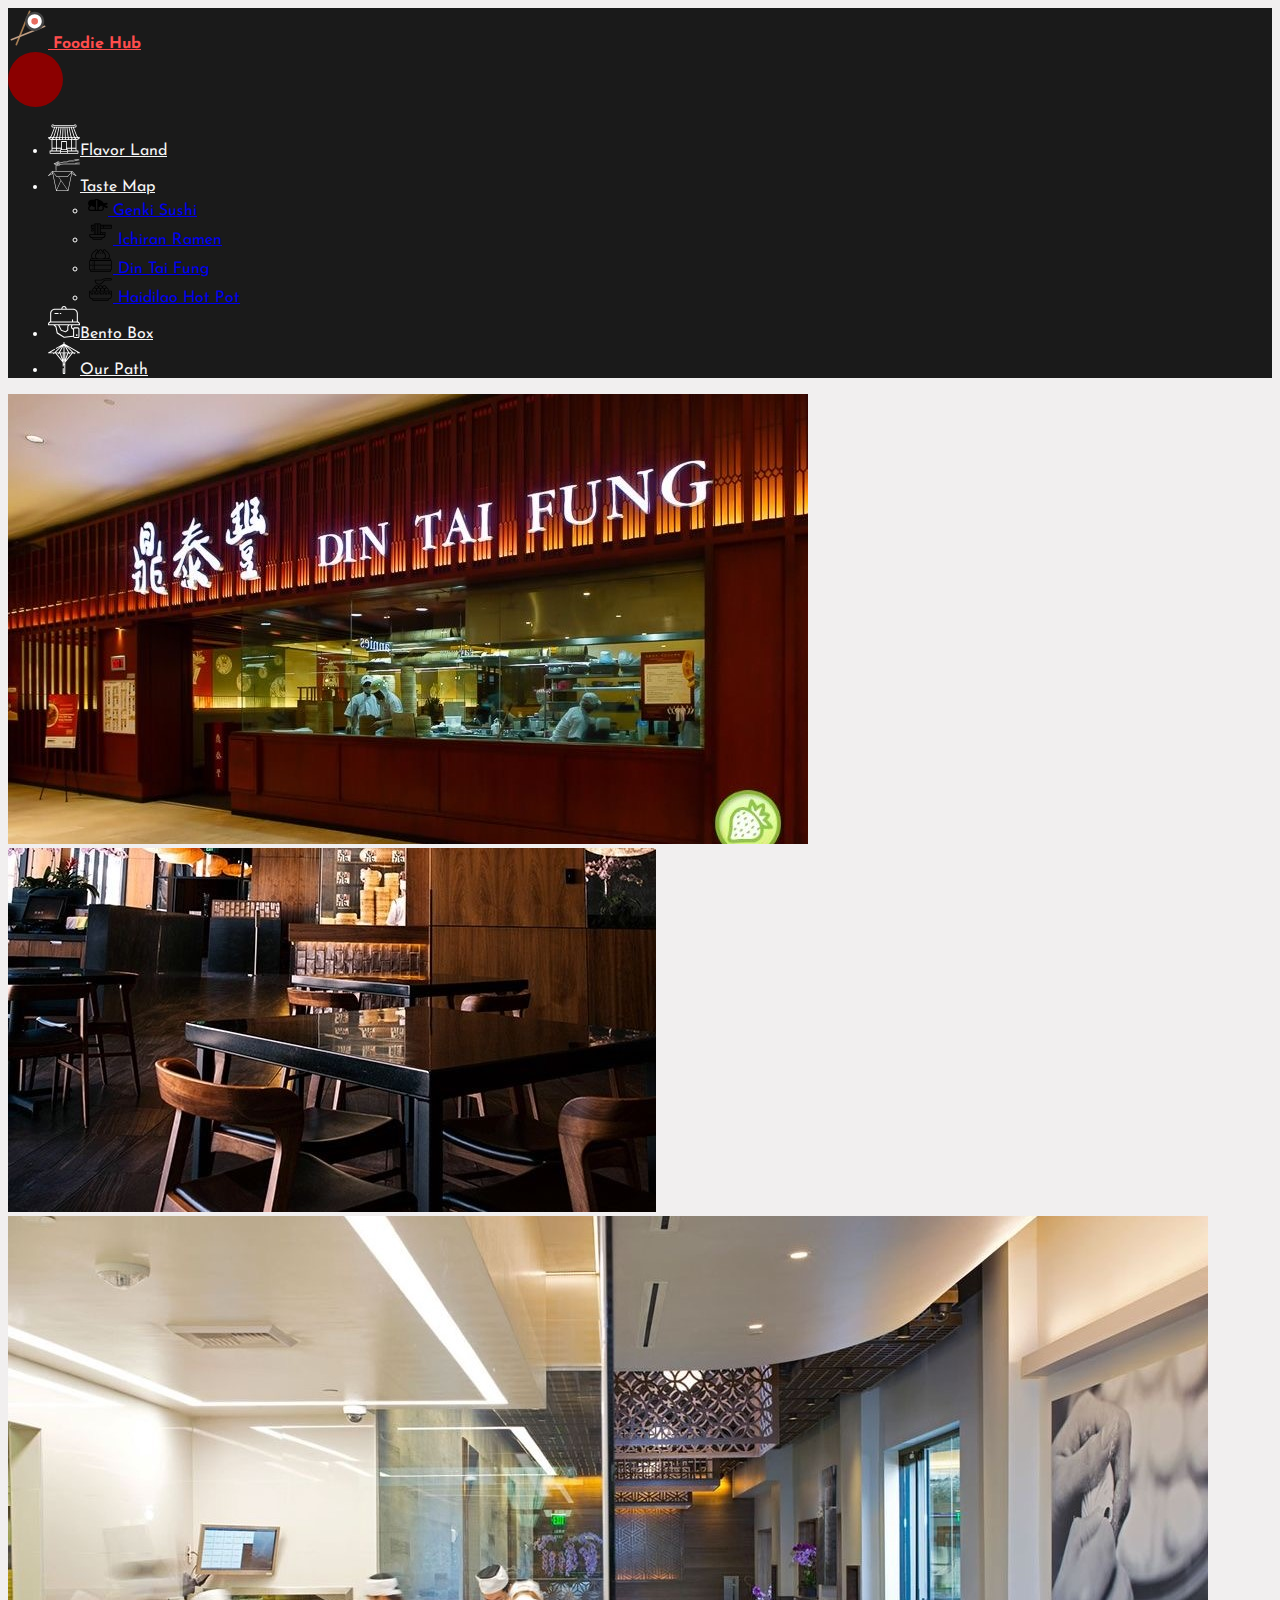
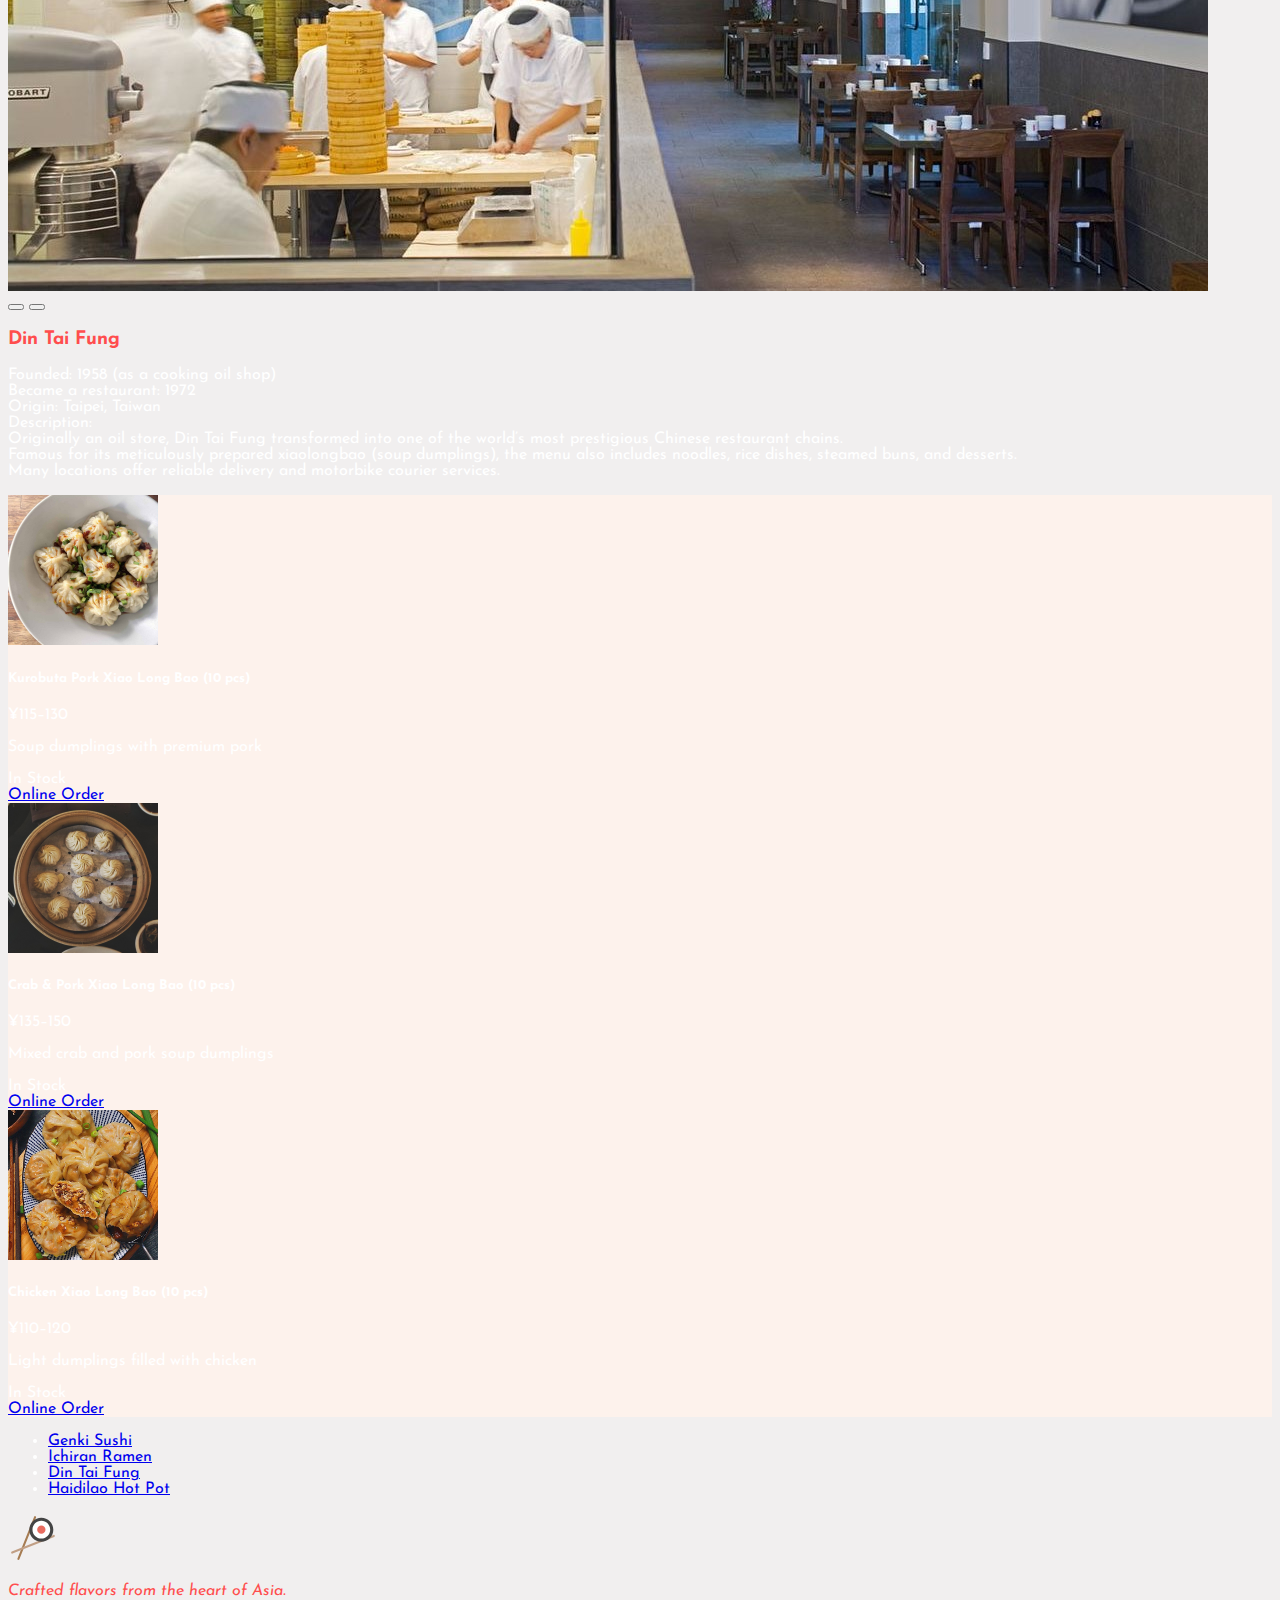
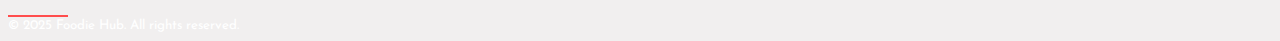
<file: tastemap3.html>
<!DOCTYPE html>
<html lang="en">
<head>
    <meta charset="UTF-8">
    <meta name="viewport" content="width=device-width, initial-scale=1.0">
    <title>Taste Map</title>
    <link href="https://cdn.jsdelivr.net/npm/bootstrap@5.3.7/dist/css/bootstrap.min.css" rel="stylesheet" integrity="sha384-LN+7fdVzj6u52u30Kp6M/trliBMCMKTyK833zpbD+pXdCLuTusPj697FH4R/5mcr" crossorigin="anonymous">
    <link rel="stylesheet" href="style.css">
    <link rel="icon" href="pictures/logo2.svg">
    <link rel="preconnect" href="https://fonts.googleapis.com">
<link rel="preconnect" href="https://fonts.gstatic.com" crossorigin>
<link href="https://fonts.googleapis.com/css2?family=Josefin+Sans:ital,wght@0,100..700;1,100..700&display=swap" rel="stylesheet">
 
</head>
<body>
    <nav class="navbar  navbar-expand-md px-3 rounded-pill container mt-4">
        <div class="container-fluid">
      <a href="index.html" class="navbar-brand"><img src="pictures/logo.svg" class="icon-sm"> Foodie Hub</a>
      
      <button class="navbar-toggler custom-toggler" type="button" data-bs-toggle="collapse" data-bs-target="#mainnavbar">
      <span class="navbar-toggler-icon"></span>
      
      </button>
      <div class="collapse navbar-collapse justify-content-center gap-3" id="mainnavbar">
      <ul class="navbar-nav gap-3">
      <li class="nav-item">
        <a href="index.html" class="nav-link d-flex align-items-center gap-2"><img src="pictures/icon1.svg" class="icon-sm-white">Flavor Land</a>
      </li>
      <li class="nav-item dropdown"> 
        <a href="tastemap.html" class="nav-link dropdown-toggle align-items-center gap-2 " role="button" data-bs-toggle="dropdown" aria-expanded="false"><img src="pictures/icon2.svg" class="icon-sm-white">Taste Map</a>
      <ul class="dropdown-menu bg-dark border border-secondary">
      <li>
        <a href="tastemap.html" class="dropdown-item text-white d-flex align-items-center gap-2">
          <img src="pictures/genkiicon.svg" width="20" height="20"> Genki Sushi
        </a>
      </li>
      <li>
        <a href="tastemap2.html" class="dropdown-item text-white d-flex align-items-center gap-2">
          <img src="pictures/ramenicon.svg" width="25" height="25"> Ichiran Ramen
        </a>
      </li>
      <li>
        <a href="tastemap3.html" class="dropdown-item text-white d-flex align-items-center gap-2">
          <img src="pictures/dintaiicon.svg" width="25" height="25"> Din Tai Fung
        </a>
      </li>
      <li>
        <a href="tastemap4.html" class="dropdown-item text-white d-flex align-items-center gap-2">
          <img src="pictures/hotpoticon.svg" width="25" height="25"> Haidilao Hot Pot
        </a>
      </li>
      </ul>
      </li>
      <li class="nav-item">   <a href="bentobox.html" class="nav-link d-flex align-items-center gap-2"><img src="pictures/icon3.svg" class="icon-sm-white">Bento Box</a></li>
      <li class="nav-item">  <a href="ourpath.html" class="nav-link d-flex align-items-center gap-2"><img src="pictures/icon4.svg" class="icon-sm-white">Our Path</a></li>
      </ul>
      </div>
        </div>
      </nav>

<!-- Carousel -->
 <div id="genkicarousel" class="carousel slide container mt-4" data-bs-ride="carousel">
<div class="carousel-inner rounded">
<div class="carousel-item active">
    <img src="pictures/din1.JPG" class="d-block w-100">
</div>
<div class="carousel-item">
    <img src="pictures/din2.JPG" class="d-block w-100">
</div>
<div class="carousel-item">
    <img src="pictures/din3.JPG" class="d-block w-100">
</div>
</div>
<button class="carousel-control-prev" type="button" data-bs-target="#genkicarousel" data-bs-slide="prev">
    <span class="carousel-control-prev-icon"></span>
</button>
<button class="carousel-control-next" type="button" data-bs-target="#genkicarousel" data-bs-slide="next">
    <span class="carousel-control-next-icon"></span>
</button>
 </div>

 <!-- توضیح درباره رستوران -->

 <section class="container my-5">
<h3 class="text-dark fw-bold">Din Tai Fung</h3>
<p class="text-secondary">
    Founded: 1958 (as a cooking oil shop) <br>
    Became a restaurant: 1972 <br>
    Origin: Taipei, Taiwan <br>
    Description: <br>
    Originally an oil store, Din Tai Fung transformed into one of the world’s most prestigious Chinese restaurant chains. <br>
    Famous for its meticulously prepared xiaolongbao (soup dumplings), the menu also includes noodles, rice dishes, steamed buns, and desserts. <br>
     Many locations offer reliable delivery and motorbike courier services.
</p>
 </section>

 <!-- منو غذا -->

 <section class="container mt-5 py-5" style="background-color: #fdf2ec;">
    <div class="container">
<div class="row justify-content-center g-4">

<!-- food Card 1 -->
<div class="col-md-4">
<div class="card text-center shadow rounded-4 border-0 p-3">
    <img src="pictures/dinfood1.JPG" class="card-img-top rounded-circle mx-auto mt-3" style="width: 150px ; height: 150px; object-fit: cover;">
<div class="card-body">
<h5 class="card-title fw-bold ">Kurobuta Pork Xiao Long Bao (10 pcs)</h5>
<p class="text-danger fw-bold">¥115–130</p>
<p class="card-text text-secondary small">Soup dumplings with premium pork</p>
<span class="badge bg-success my-2">In Stock</span>
    <br>
<a href="bentobox.html" class="btn btn-secondary px-4 rounded-pill">Online Order</a>
</div>
</div>
</div>
<!-- food Card 2 -->
<div class="col-md-4">
    <div class="card text-center shadow rounded-4 border-0 p-3">
        <img src="pictures/dinfood2.JPG" class="card-img-top rounded-circle mx-auto mt-3" style="width: 150px ; height: 150px; object-fit: cover;">
    <div class="card-body">
    <h5 class="card-title fw-bold ">Crab & Pork Xiao Long Bao (10 pcs)</h5>
    <p class="text-danger fw-bold">¥135–150</p>
    <p class="card-text text-secondary small">Mixed crab and pork soup dumplings</p>
    <span class="badge bg-success my-2">In Stock</span>
    <br>
    <a href="bentobox.html" class="btn btn-secondary px-4 rounded-pill">Online Order</a>
    </div>
    </div>
    </div>



<!-- food Card 3 -->
<div class="col-md-4">
    <div class="card text-center shadow rounded-4 border-0 p-3">
        <img src="pictures/dinfood3.JPG" class="card-img-top rounded-circle mx-auto mt-3" style="width: 150px ; height: 150px; object-fit: cover;">
    <div class="card-body">
    <h5 class="card-title fw-bold ">Chicken Xiao  Long Bao (10 pcs)</h5>
    <p class="text-danger fw-bold">¥110–120</p>
    <p class="card-text text-secondary small">Light dumplings filled with chicken</p>
    <span class="badge bg-success my-2">In Stock</span>
    <br>
    <a href="bentobox.html" class="btn btn-secondary px-4 rounded-pill">Online Order</a>
    </div>
    </div>
    </div>

</div>
    </div>

</section>

<!-- Pagination -->
 <nav class="container mt-3">
    <ul class="pagination">
<li class="page-item active"><a href="tastemap.html" class="page-link bg-danger border-danger">Genki Sushi</a></li>
<li class="page-item"><a href="tastemap2.html" class="page-link text-dark">Ichiran Ramen</a></li>
<li class="page-item"><a href="tastemap3.html" class="page-link text-dark">Din Tai Fung</a></li>
<li class="page-item"><a href="tastemap4.html" class="page-link text-dark">Haidilao Hot Pot</a></li>

    </ul>

 </nav>
 <footer class="bg-dark text-white pt-3 pb-4 mt-5 border-top border-secondary">
  <div class="container text-center">
    <img src="pictures/logo.svg" alt="Logo" width="50" height="50" class="mb-3">
    <p class="fw-semibold" style="font-style: italic; color: #ff4d4d;">
      Crafted flavors from the heart of Asia.
    </p>
    <div class="mx-auto my-3" style="width: 60px; height: 2px; background-color: #ff4d4d;"></div>
    <small class="text-secondary">© 2025 Foodie Hub. All rights reserved.</small>
  </div>
</footer>
  

      <script src="https://cdn.jsdelivr.net/npm/bootstrap@5.3.7/dist/js/bootstrap.bundle.min.js" integrity="sha384-ndDqU0Gzau9qJ1lfW4pNLlhNTkCfHzAVBReH9diLvGRem5+R9g2FzA8ZGN954O5Q" crossorigin="anonymous"></script>
</body>
</html>
</file>
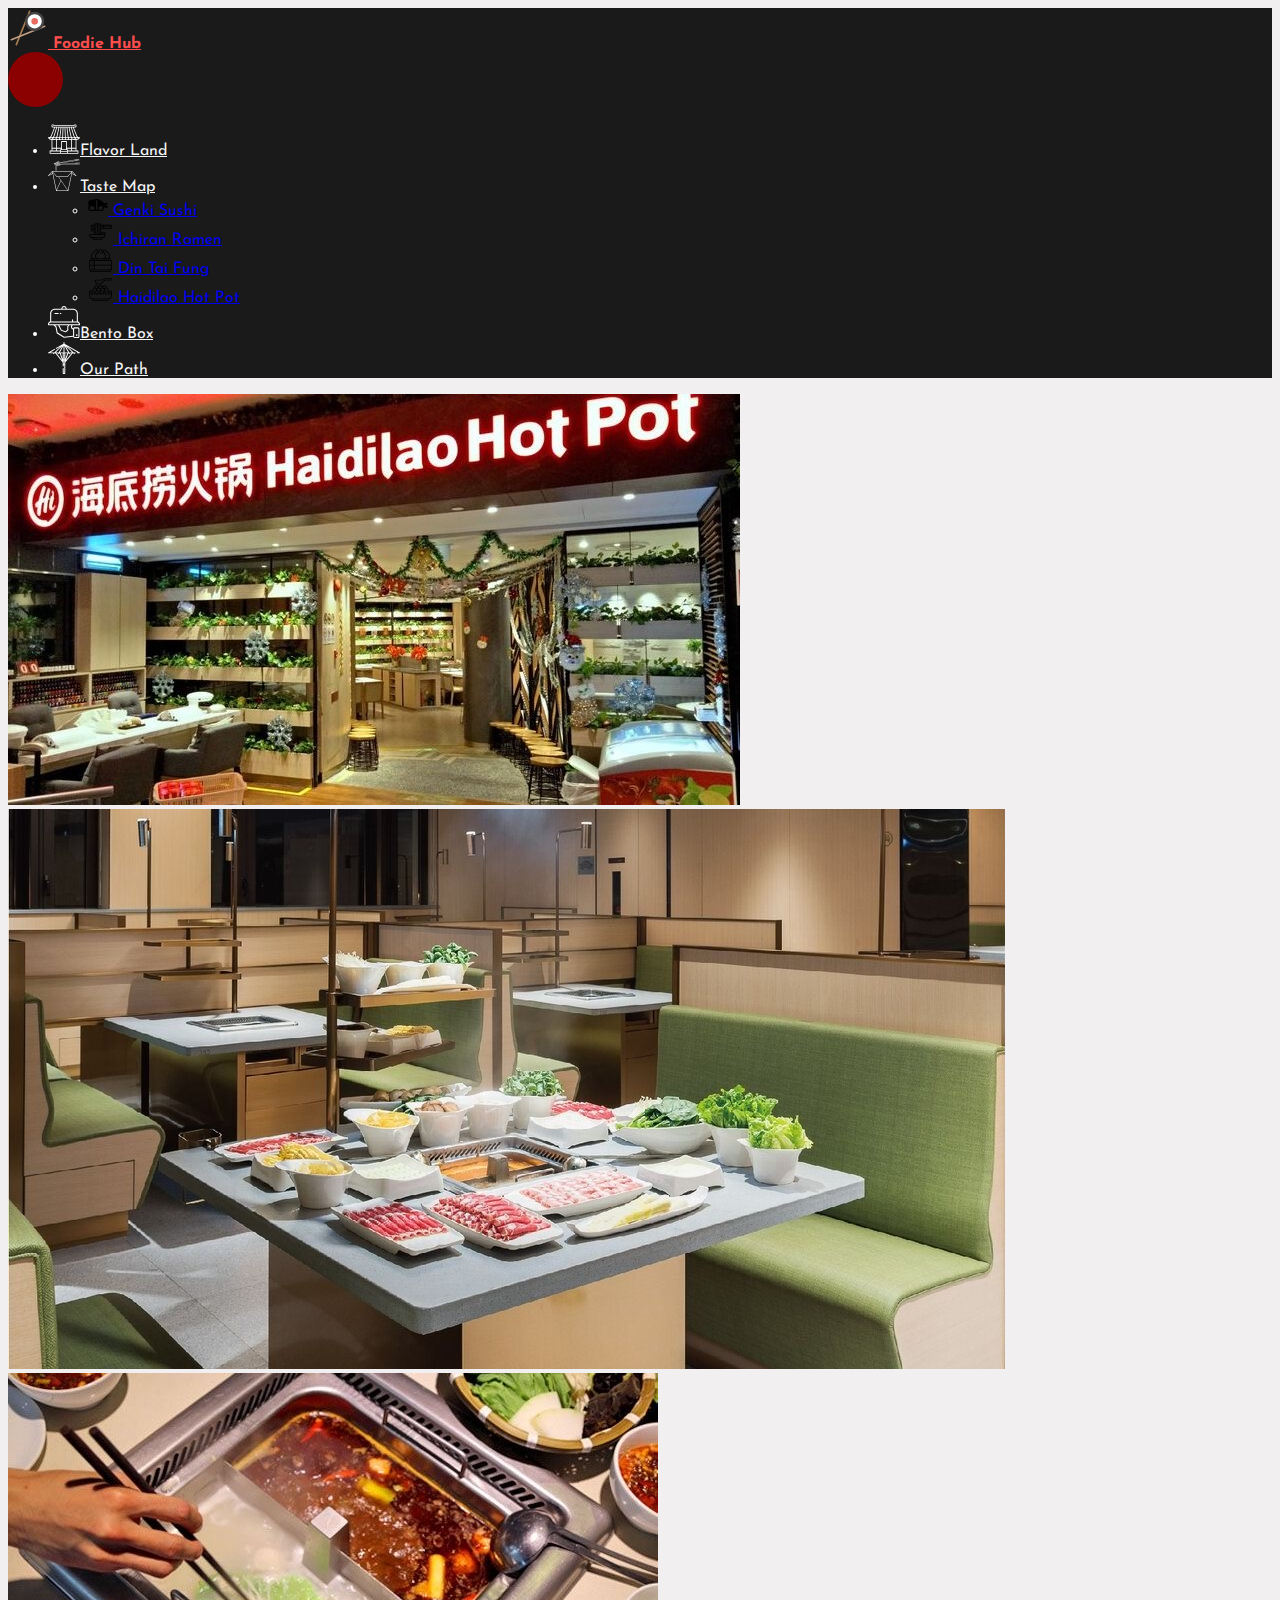
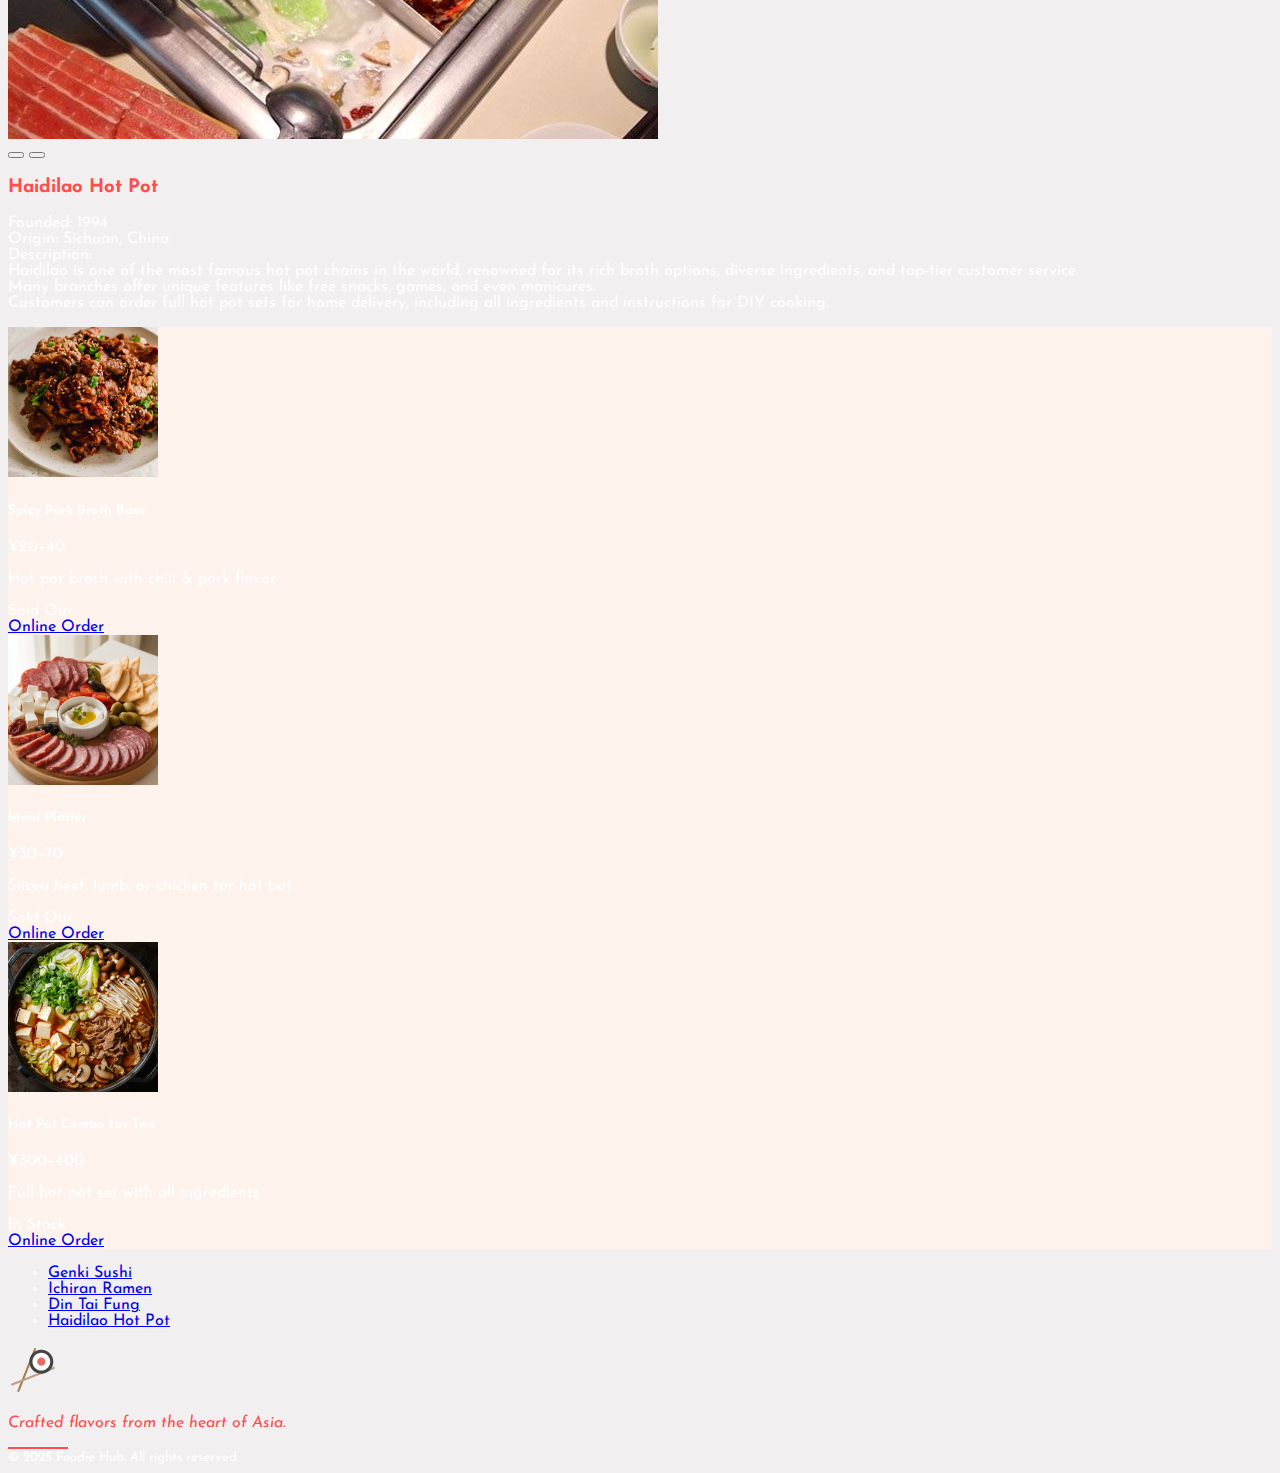
<file: tastemap4.html>
<!DOCTYPE html>
<html lang="en">
<head>
    <meta charset="UTF-8">
    <meta name="viewport" content="width=device-width, initial-scale=1.0">
    <title>Taste Map</title>
    <link href="https://cdn.jsdelivr.net/npm/bootstrap@5.3.7/dist/css/bootstrap.min.css" rel="stylesheet" integrity="sha384-LN+7fdVzj6u52u30Kp6M/trliBMCMKTyK833zpbD+pXdCLuTusPj697FH4R/5mcr" crossorigin="anonymous">
    <link rel="stylesheet" href="style.css">
    <link rel="icon" href="pictures/logo2.svg">
    <link rel="preconnect" href="https://fonts.googleapis.com">
<link rel="preconnect" href="https://fonts.gstatic.com" crossorigin>
<link href="https://fonts.googleapis.com/css2?family=Josefin+Sans:ital,wght@0,100..700;1,100..700&display=swap" rel="stylesheet">
 
</head>
<body>
    <nav class="navbar  navbar-expand-md px-3 rounded-pill container mt-4">
        <div class="container-fluid">
      <a href="index.html" class="navbar-brand"><img src="pictures/logo.svg" class="icon-sm"> Foodie Hub</a>
      
      <button class="navbar-toggler custom-toggler" type="button" data-bs-toggle="collapse" data-bs-target="#mainnavbar">
      <span class="navbar-toggler-icon"></span>
      
      </button>
      <div class="collapse navbar-collapse justify-content-center gap-3" id="mainnavbar">
      <ul class="navbar-nav gap-3">
      <li class="nav-item">
        <a href="index.html" class="nav-link d-flex align-items-center gap-2"><img src="pictures/icon1.svg" class="icon-sm-white">Flavor Land</a>
      </li>
      <li class="nav-item dropdown"> 
        <a href="tastemap.html" class="nav-link dropdown-toggle align-items-center gap-2 " role="button" data-bs-toggle="dropdown" aria-expanded="false"><img src="pictures/icon2.svg" class="icon-sm-white">Taste Map</a>
      <ul class="dropdown-menu bg-dark border border-secondary">
      <li>
        <a href="tastemap.html" class="dropdown-item text-white d-flex align-items-center gap-2">
          <img src="pictures/genkiicon.svg" width="20" height="20"> Genki Sushi
        </a>
      </li>
      <li>
        <a href="tastemap2.html" class="dropdown-item text-white d-flex align-items-center gap-2">
          <img src="pictures/ramenicon.svg" width="25" height="25"> Ichiran Ramen
        </a>
      </li>
      <li>
        <a href="tastemap3.html" class="dropdown-item text-white d-flex align-items-center gap-2">
          <img src="pictures/dintaiicon.svg" width="25" height="25"> Din Tai Fung
        </a>
      </li>
      <li>
        <a href="tastemap4.html" class="dropdown-item text-white d-flex align-items-center gap-2">
          <img src="pictures/hotpoticon.svg" width="25" height="25"> Haidilao Hot Pot
        </a>
      </li>
      </ul>
      </li>
      <li class="nav-item">   <a href="bentobox.html" class="nav-link d-flex align-items-center gap-2"><img src="pictures/icon3.svg" class="icon-sm-white">Bento Box</a></li>
      <li class="nav-item">  <a href="ourpath.html" class="nav-link d-flex align-items-center gap-2"><img src="pictures/icon4.svg" class="icon-sm-white">Our Path</a></li>
      </ul>
      </div>
        </div>
      </nav>

<!-- Carousel -->
 <div id="genkicarousel" class="carousel slide container mt-4" data-bs-ride="carousel">
<div class="carousel-inner rounded">
<div class="carousel-item active">
    <img src="pictures/hot1.JPG" class="d-block w-100">
</div>
<div class="carousel-item">
    <img src="pictures/hot2.JPG" class="d-block w-100">
</div>
<div class="carousel-item">
    <img src="pictures/hot3.JPG" class="d-block w-100">
</div>
</div>
<button class="carousel-control-prev" type="button" data-bs-target="#genkicarousel" data-bs-slide="prev">
    <span class="carousel-control-prev-icon"></span>
</button>
<button class="carousel-control-next" type="button" data-bs-target="#genkicarousel" data-bs-slide="next">
    <span class="carousel-control-next-icon"></span>
</button>
 </div>

 <!-- توضیح درباره رستوران -->

 <section class="container my-5">
<h3 class="text-dark fw-bold">Haidilao Hot Pot</h3>
<p class="text-secondary">
 Founded: 1994 <br>
Origin: Sichuan, China <br>
Description: <br>
Haidilao is one of the most famous hot pot chains in the world, renowned for its rich broth options, diverse ingredients, and top-tier customer service. <br>
Many branches offer unique features like free snacks, games, and even manicures. <br>
Customers can order full hot pot sets for home delivery, including all ingredients and instructions for DIY cooking.
</p>
 </section>

 <!-- منو غذا -->
 <section class="container mt-5 py-5" style="background-color: #fdf2ec;">
    <div class="container">
<div class="row justify-content-center g-4">

<!-- food Card 1 -->
<div class="col-md-4">
<div class="card text-center shadow rounded-4 border-0 p-3">
    <img src="pictures/hotfood1.JPG" class="card-img-top rounded-circle mx-auto mt-3" style="width: 150px ; height: 150px; object-fit: cover;">
<div class="card-body">
<h5 class="card-title fw-bold ">Spicy Pork Broth Base</h5>
<p class="text-danger fw-bold">¥20–40</p>
<p class="card-text text-secondary small">Hot pot broth with chili & pork flavor</p>
<span class="badge bg-danger my-2">Sold Out</span>
<br>
<a href="bentobox.html" class="btn btn-secondary px-4 rounded-pill">Online Order</a>
</div>
</div>
</div>
<!-- food Card 2 -->
<div class="col-md-4">
    <div class="card text-center shadow rounded-4 border-0 p-3">
        <img src="pictures/hotfood2.JPG" class="card-img-top rounded-circle mx-auto mt-3" style="width: 150px ; height: 150px; object-fit: cover;">
    <div class="card-body">
    <h5 class="card-title fw-bold ">Meat Platter</h5>
    <p class="text-danger fw-bold">¥30–70</p>
    <p class="card-text text-secondary small">Sliced beef, lamb, or chicken for hot pot</p>
    <span class="badge bg-danger my-2">Sold Out</span>
    <br>
    <a href="bentobox.html" class="btn btn-secondary px-4 rounded-pill">Online Order</a>
    </div>
    </div>
    </div>



<!-- food Card 3 -->
<div class="col-md-4">
    <div class="card text-center shadow rounded-4 border-0 p-3">
        <img src="pictures/hotfood3.JPG" class="card-img-top rounded-circle mx-auto mt-3" style="width: 150px ; height: 150px; object-fit: cover;">
    <div class="card-body">
    <h5 class="card-title fw-bold ">Hot Pot Combo for Two</h5>
    <p class="text-danger fw-bold">¥300–400</p>
    <p class="card-text text-secondary small">Full hot pot set with all ingredients</p>
    <span class="badge bg-success my-2">In Stock</span>
    <br>
    <a href="bentobox.html" class="btn btn-secondary px-4 rounded-pill">Online Order</a>
    </div>
    </div>
    </div>

</div>
    </div>

</section>


<!-- Pagination -->
<nav class="container mt-3">
    <ul class="pagination">
<li class="page-item active"><a href="tastemap.html" class="page-link bg-danger border-danger">Genki Sushi</a></li>
<li class="page-item"><a href="tastemap2.html" class="page-link text-dark">Ichiran Ramen</a></li>
<li class="page-item"><a href="tastemap3.html" class="page-link text-dark">Din Tai Fung</a></li>
<li class="page-item"><a href="tastemap4.html" class="page-link text-dark">Haidilao Hot Pot</a></li>

    </ul>

 </nav>
 <footer class="bg-dark text-white pt-3 pb-4 mt-5 border-top border-secondary">
  <div class="container text-center">
    <img src="pictures/logo.svg" alt="Logo" width="50" height="50" class="mb-3">
    <p class="fw-semibold" style="font-style: italic; color: #ff4d4d;">
      Crafted flavors from the heart of Asia.
    </p>
    <div class="mx-auto my-3" style="width: 60px; height: 2px; background-color: #ff4d4d;"></div>
    <small class="text-secondary">© 2025 Foodie Hub. All rights reserved.</small>
  </div>
</footer>
  

      <script src="https://cdn.jsdelivr.net/npm/bootstrap@5.3.7/dist/js/bootstrap.bundle.min.js" integrity="sha384-ndDqU0Gzau9qJ1lfW4pNLlhNTkCfHzAVBReH9diLvGRem5+R9g2FzA8ZGN954O5Q" crossorigin="anonymous"></script>
</body>
</html>
</file>
<file: style.css>
body{
  font-family: 'Josefin Sans', sans-serif;
}


.custom-toggler{
    width: 55px;
    height: 55px;
    border-radius: 50%;
    background-color: #8b0000;
    border: none;
    display: flex;
    align-items: center;
    justify-content: center;
}

.custom-toggler-icon{
    display: inline-block;
    width: 1.5em;
    height: 1.5em;
    background-repeat: no-repeat;
    background-position: center;
    background-size: 100% 100%;
}

.navbar{
    background-color: #1a1a1a;
   
}
.navbar .nav-link{
    color: #f5f5f5;
    transition: color 0.3s;
}

.navbar .nav-link:hover{
    color: #ff4d4d;
}

.navbar-brand{
    font-weight: bold;
    color: #ff4d4d;
}
.icon-sm-white{
width: 2rem;
height: 2rem;
filter: invert(1);
}

.icon-sm{
    width: 2.5rem;
    height: 2.5rem;
}

body{
  background-color: #f1efef;
  color: #ffffff;
}

.order-section{
  min-height: 100vh;
  display: flex;
  align-items: center;
  justify-content: center;
}
.form-container{
  background-color: #2c2c2c;
  border-radius: 1rem;
  padding: 2.5rem;
  box-shadow: 0 0 20px rgba(255, 77, 77, 0.15);
}
.form-label{
  color: #ff4d4d;
  font-weight: 600;
}

.form-control, 
.form-select, textarea{
background-color: #464646;
color: #fff;
border: 1px solid #555;
}

.form-control::placeholder,
textarea::placeholder
 .form-select option{
  color: #aaa;
}

.btn-danger{
  background-color: #8b0000;
  border: none;
}
.btn-danger:hover{
  background-color: #a00000;
}

.img-side{
  background: url(pictures/food3.PNG) no-repeat center;
  background-size: cover;
  background-position: center;
  border-top-left-radius: 1rem;
  border-bottom-left-radius: 1rem;
  border-radius: 1rem;
  min-height: 500px;
}

.contact{
  background-image: url(pictures/food2.JPG);
  background-size: cover;
  color: #fff;
}

.overlay{
  background-color: rgba(0, 0, 0, 0.7);
  padding: 3rem 2rem;
  border-radius: 20px;
}

h2, h3{
  color: #ff4d4d;
  font-weight: bold;
}

label{
  color: #ff4d4d;
}

.contact-info li{
  list-style: none;
  margin-bottom: 0.5rem;
}

@media (max-width: 767.98px) {
    nav.navbar.rounded-pill {
      border-radius: 0.75rem 0.75rem 0 0 !important; /* فقط بالا گرد */
    }
  
    .navbar-collapse {
      background-color: #1a1a1a;
      padding: 1rem;
      border-radius: 0 0 1rem 1rem;
      text-align: center;
    }
  
    .navbar-nav {
      flex-direction: column !important;
      gap: 1rem;
    }
  
    .nav-link {
      font-size: 1.1rem;
      padding: 0.5rem 0;
    }
    .img-side{
      border-radius: 1rem 1rem 0 0;
      height: 250px;
    }
    .overlay{
      padding: 2rem 1rem;
    }
  }
</file>
